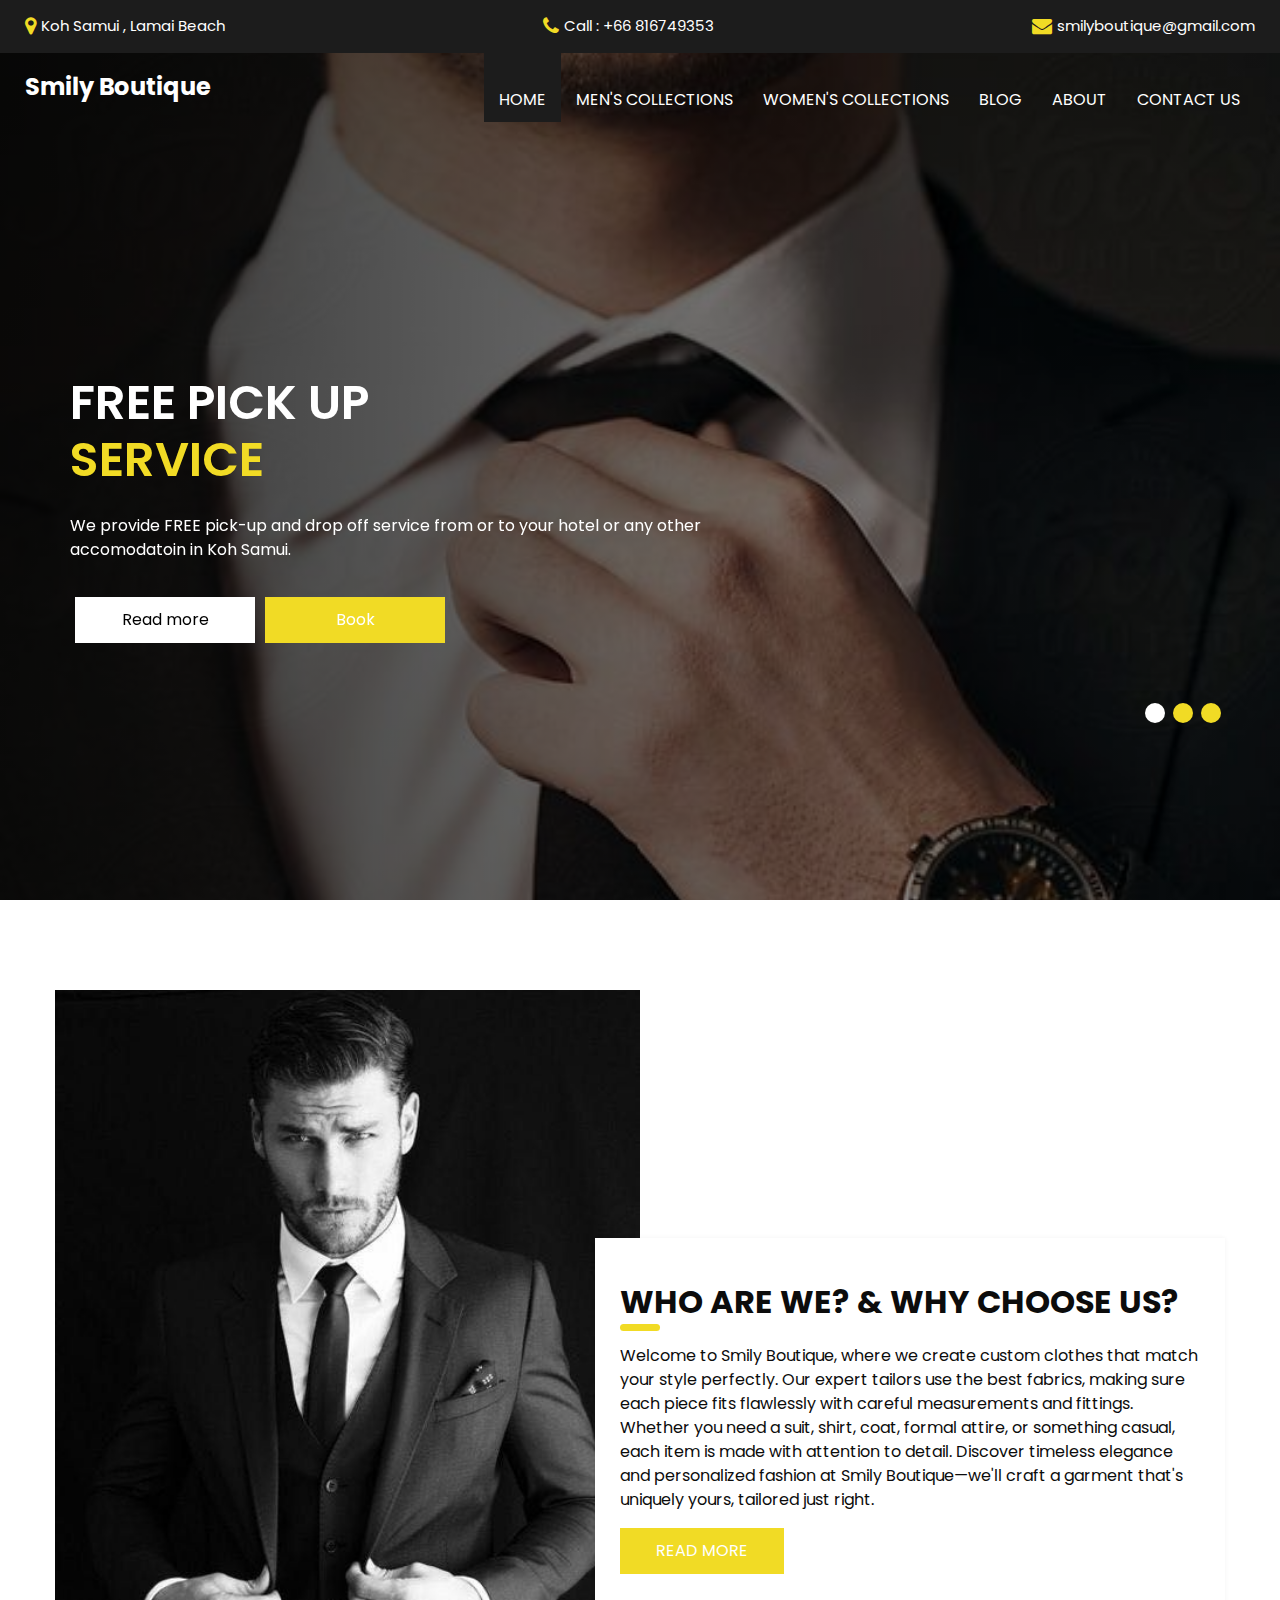
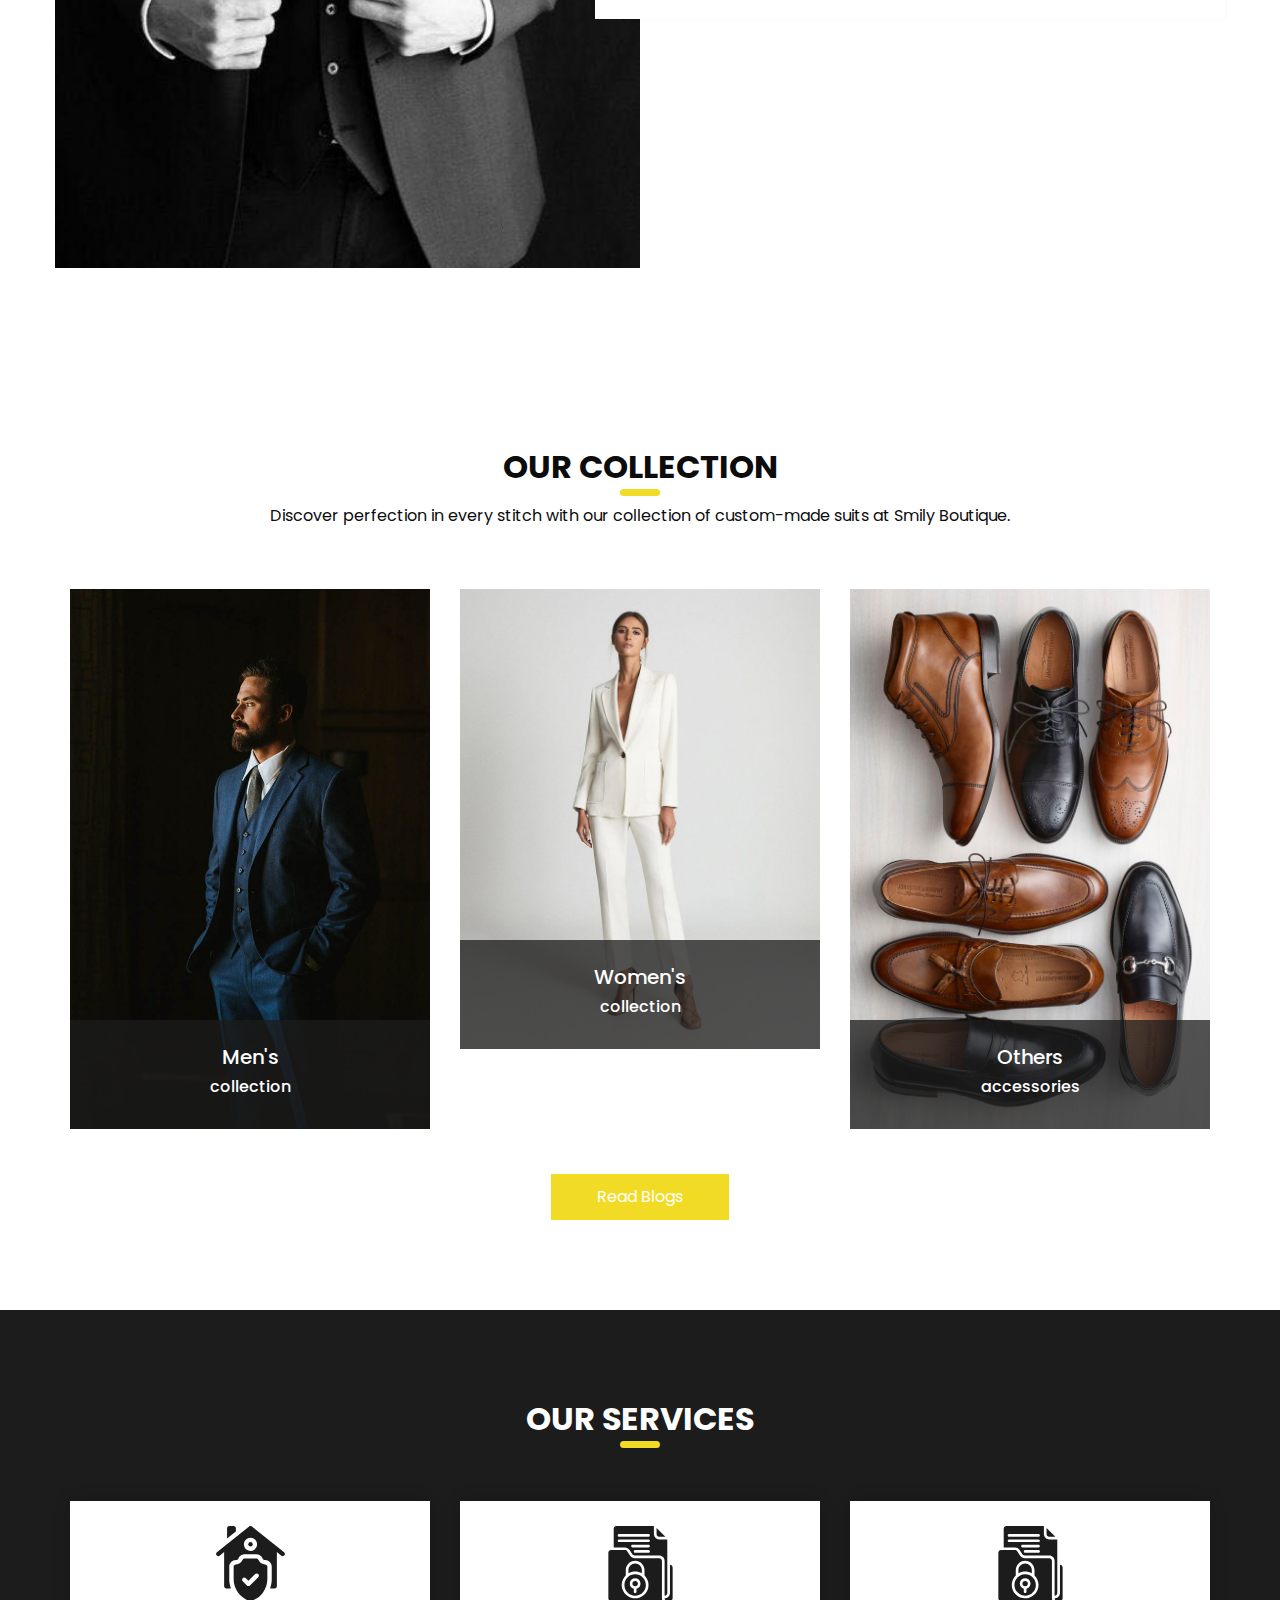
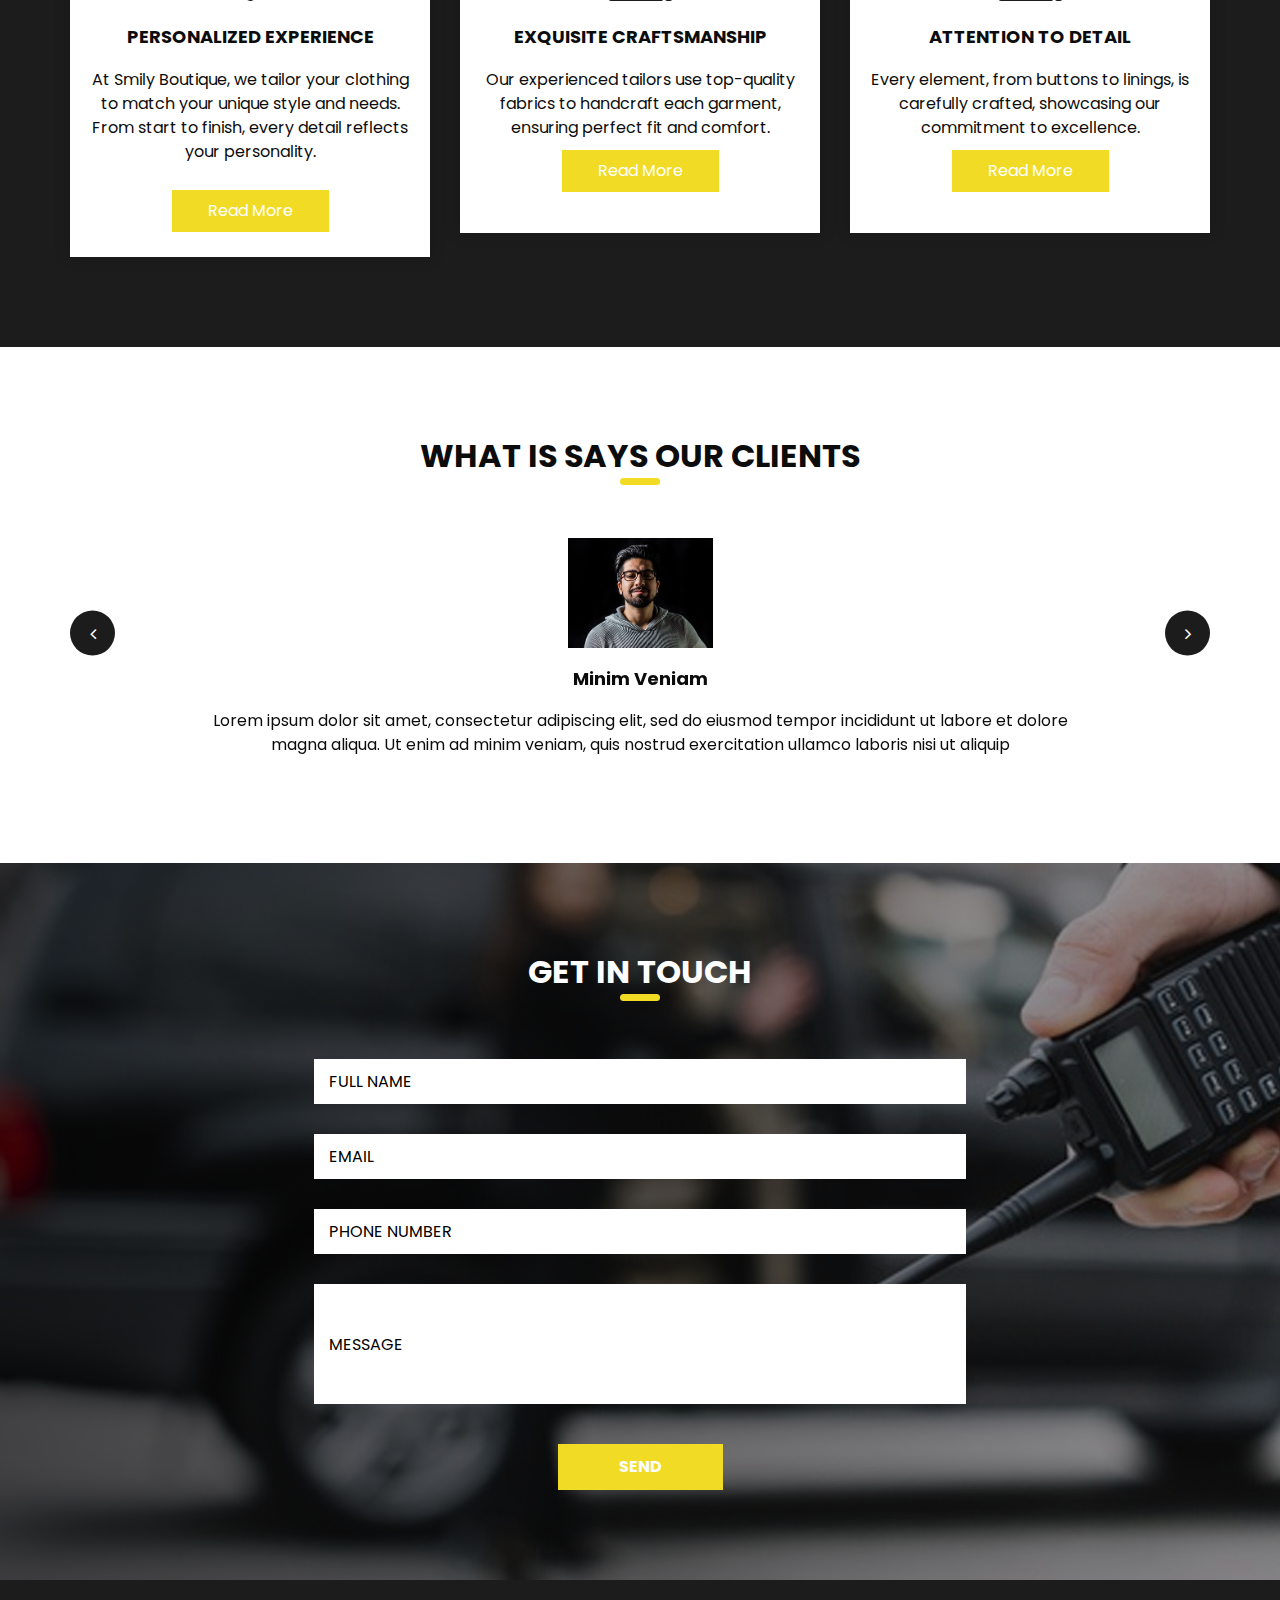
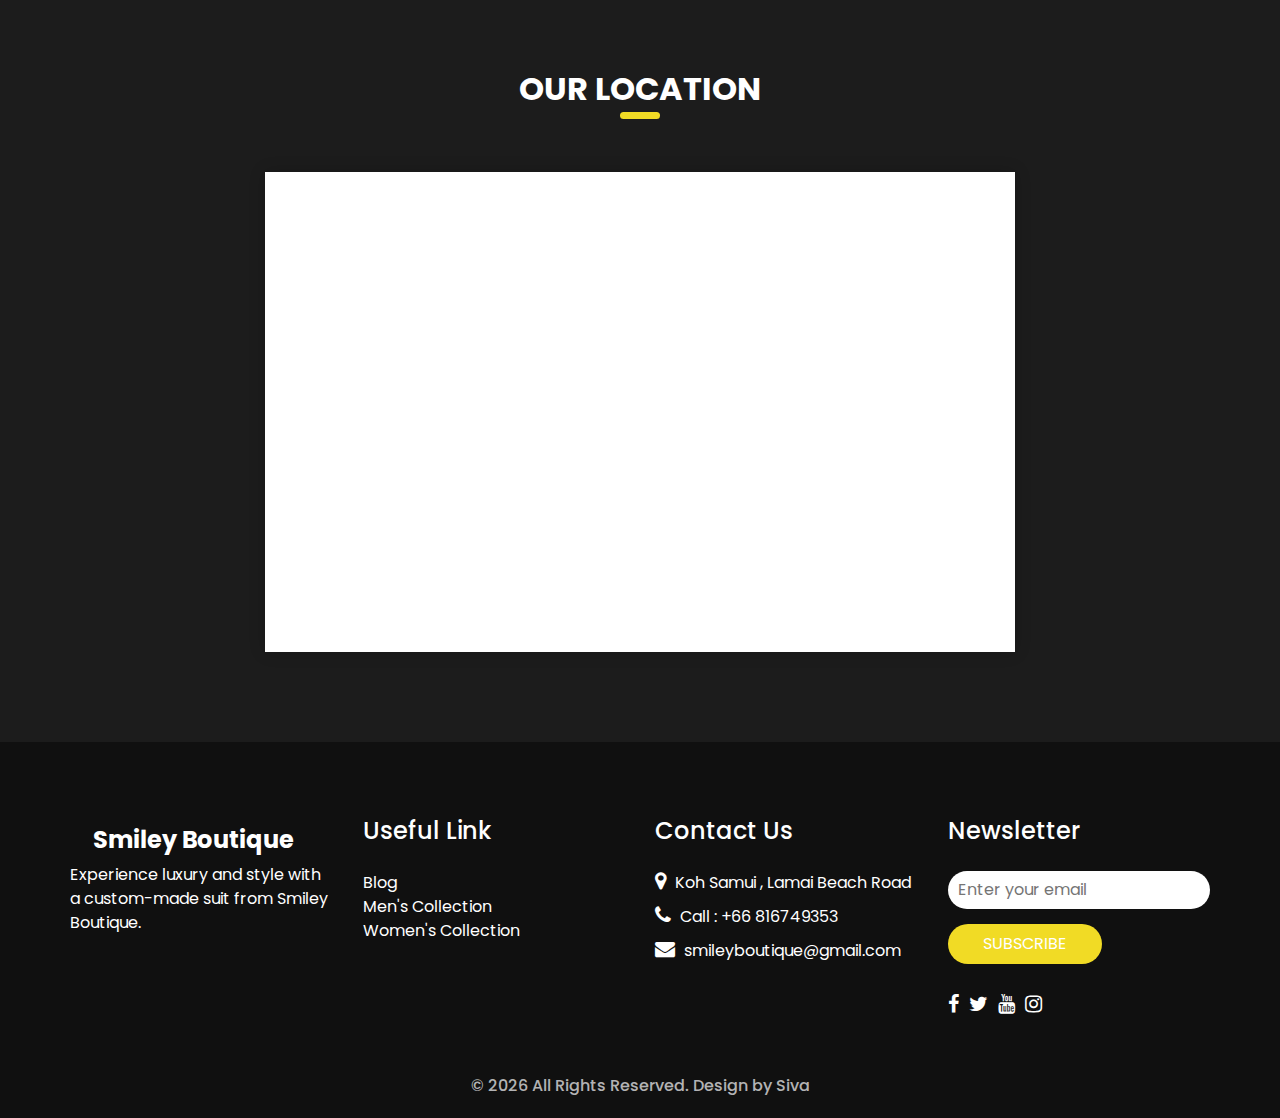
<file: index.html>
<!DOCTYPE html>
<html>

<head>
  <!-- Basic -->
  <meta charset="utf-8" />
  <meta http-equiv="X-UA-Compatible" content="IE=edge" />
  <!-- Mobile Metas -->
  <meta name="viewport" content="width=device-width, initial-scale=1, shrink-to-fit=no" />
  <!-- Site Metas -->
  <meta name="keywords" content="" />
  <meta name="description" content="" />
  <meta name="author" content="" />
  <link rel="shortcut icon" href="images/favicon.png" type="image/x-icon">

  <title>Smily Boutique</title>

  <!-- bootstrap core css -->
  <link rel="stylesheet" type="text/css" href="css/bootstrap.css" />

  <!-- fonts style -->
  <link href="https://fonts.googleapis.com/css?family=Open+Sans:400,700|Poppins:400,600,700&display=swap" rel="stylesheet" />

  <!-- Custom styles for this template -->
  <link href="css/style.css" rel="stylesheet" />
  <!-- responsive style -->
  <link href="css/responsive.css" rel="stylesheet" />
</head>

<body>
  <div class="hero_area">
    <!-- header section strats -->
    <div class="hero_bg_box">
      <div class="img-box">
        <img src="images/hero-bg1.jpg" alt="">
      </div>
    </div>

    <header class="header_section">
      <div class="header_top">
        <div class="container-fluid">
          <div class="contact_link-container">
            <a href="" class="contact_link1">
              <i class="fa fa-map-marker" aria-hidden="true"></i>
              <span>
                Koh Samui , Lamai Beach
              </span>
            </a>
            <a href="" class="contact_link2">
              <i class="fa fa-phone" aria-hidden="true"></i>
              <span>
                Call : +66 816749353
              </span>
            </a>
            <a href="" class="contact_link3">
              <i class="fa fa-envelope" aria-hidden="true"></i>
              <span>
                smilyboutique@gmail.com
              </span>
            </a>
          </div>
        </div>
      </div>
      <div class="header_bottom">
        <div class="container-fluid">
          <nav class="navbar navbar-expand-lg custom_nav-container">
            <a class="navbar-brand" href="index.html">
              <span>
                Smily Boutique
              </span>
            </a>
            <button class="navbar-toggler" type="button" data-toggle="collapse" data-target="#navbarSupportedContent" aria-controls="navbarSupportedContent" aria-expanded="false" aria-label="Toggle navigation">
              <span class=""></span>
            </button>

            <div class="collapse navbar-collapse ml-auto" id="navbarSupportedContent">
              <ul class="navbar-nav  ">
                <li class="nav-item active">
                  <a class="nav-link" href="index.html">Home <span class="sr-only">(current)</span></a>
                </li>
                
                
                <li class="nav-item">
                  <a class="nav-link" href="men-collection.html"> Men's Collections </a>
                </li>
                <li class="nav-item">
                  <a class="nav-link" href="women-collection.html"> Women's Collections </a>
                </li>
                <li class="nav-item ">
                  <a class="nav-link" href="blog.html"> Blog <span class="sr-only">(current)</span></a>
                </li>
                <li class="nav-item">
                  <a class="nav-link" href="about.html"> About</a>
                </li>
                <li class="nav-item">
                  <a class="nav-link" href="contact.html">Contact us</a>
                </li>
              </ul>
            </div>
          </nav>
        </div>
      </div>
    </header>
    <!-- end header section -->
    <!-- slider section -->
    <section class=" slider_section ">
      <div id="carouselExampleIndicators" class="carousel slide" data-ride="carousel">
        <div class="carousel-inner">
          <div class="carousel-item active">
            <div class="container">
              <div class="row">
                <div class="col-md-7">
                  <div class="detail-box">
                    <h1>
                      Free pick up <br>
                      <span>
                        Service
                      </span>
                    </h1>
                    <p>
                      We provide FREE pick-up and drop off service from  or to your hotel or any other accomodatoin in Koh Samui.
                    </p>
                    <div class="btn-box">
                      <a href="" class="btn-1"> Read more </a>
                      <a href="" class="btn-2">Book</a>
                    </div>
                  </div>
                </div>
              </div>
            </div>
          </div>
          <div class="carousel-item ">
            <div class="container">
              <div class="row">
                <div class="col-md-7">
                  <div class="detail-box">
                    <h1>
                      Home Fitting <br>
                      <span>
                        Service
                      </span>
                    </h1>
                    <p>
                      Complimentary Personal fitting at your Hotel or Villa
                    </p>
                    <div class="btn-box">
                      <a href="" class="btn-1"> Read more </a>
                      <a href="" class="btn-2">Book</a>
                    </div>
                  </div>
                </div>
              </div>
            </div>
          </div>
          <div class="carousel-item ">
            <div class="container">
              <div class="row">
                <div class="col-md-7">
                  <div class="detail-box">
                    <h1>
                      Express Tailoring <br>
                      <span>
                      Service                      
                      </span>
                    </h1>
                    <p>
                      Ready in 48 hours
                    </p>
                    <div class="btn-box">
                      <a href="" class="btn-1"> Read more </a>
                      <a href="" class="btn-2">Book</a>
                    </div>
                  </div>
                </div>
              </div>
            </div>
          </div>
        </div>
        <div class="container idicator_container">
          <ol class="carousel-indicators">
            <li data-target="#carouselExampleIndicators" data-slide-to="0" class="active"></li>
            <li data-target="#carouselExampleIndicators" data-slide-to="1"></li>
            <li data-target="#carouselExampleIndicators" data-slide-to="2"></li>
          </ol>
        </div>
      </div>
    </section>
    <!-- end slider section -->
  </div>

  <!-- about section -->

  <section class="about_section layout_padding">
    <div class="container">
      <div class="row">
        <div class="col-md-6 px-0">
          <div class="img_container">
            <div class="img-box">
              <img src="images/about-img1.jpeg" alt="" />
            </div>
          </div>
        </div>
        <div class="col-md-6 px-0">
          <div class="detail-box">
            <div class="heading_container ">
              <h2>
                Who Are We? & Why Choose Us?
              </h2>
            </div>
            <p>
              Welcome to Smily Boutique, where we create custom clothes that match your style perfectly. Our expert tailors use the best fabrics, making sure each piece fits flawlessly with careful measurements and fittings. Whether you need a suit, shirt, coat, formal attire, or something casual, each item is made with attention to detail. Discover timeless elegance and personalized fashion at Smily Boutique—we'll craft a garment that's uniquely yours, tailored just right.
            </p>
            <div class="btn-box">
              <a href="about.html">
                Read More
              </a>
            </div>
          </div>
        </div>
      </div>
    </div>
  </section>

  <!-- end about section -->

  <!-- suits section -->
 
 <section class="team_section layout_padding">
    <div class="container">
      <div class="heading_container heading_center">
        <h2>
          Our Collection
        </h2>
        <p>
          Discover perfection in every stitch with our collection of custom-made suits at Smily Boutique.

        </p>
      </div>
      <div class="row">
          <div class="col-md-4 col-sm-6 mx-auto ">
            <a href="men-collection.html">
                <div class="box">
                  <div class="img-box">
                    <img src="images/t7.jpeg" alt="">
                  </div>
                  <div class="detail-box">
                    <h5>
                      Men's 
                    </h5>
                    <h6 class="">
                      collection
                    </h6>
                  </div>
                </div>
            </a>
          </div>
        <div class="col-md-4 col-sm-6 mx-auto ">
          <a href="women-collection.html">
              <div class="box">
                <div class="img-box">
                  <img src="images/t5.jpeg" alt="">
                </div>
                <div class="detail-box">
                  <h5>
                    Women's
                  </h5>
                  <h6 class="">
                    collection
                  </h6>
                </div>
              </div>
          </a>
        </div>
        <div class="col-md-4 col-sm-6 mx-auto ">
            <a href="#">
              <div class="box">
                <div class="img-box">
                  <img src="images/t6.jpeg" alt="">
                </div>
                <div class="detail-box">
                  <h5>
                    Others
                  </h5>
                  <h6 class="">
                    accessories
                  </h6>
                </div>
              </div>
            </a>
        </div>
      </div>
      <div class="btn-box">
        <a href="">
          Read Blogs
        </a>
      </div>
    </div>
  </section>

  <!-- end suits section -->


  <!-- service section -->
  
  <section class="service_section layout_padding">
    <div class="container">
      <div class="heading_container heading_center">
        <h2>
          Our services
        </h2>
      </div>
      <div class="row">
        <div class="col-md-4">
          <div class="box ">
            <div class="img-box">
              <svg enable-background="new 0 0 512 512" height="512" viewBox="0 0 512 512" width="512" xmlns="http://www.w3.org/2000/svg">
                <g>
                  <g>
                    <circle cx="256" cy="125" r="15" />
                    <path d="m356 262c-18.955 0-35.996-10.532-44.472-27.484l-2.111-4.223c-2.541-5.083-7.735-8.293-13.417-8.293h-80c-5.682 0-10.876 3.21-13.417 8.292l-2.111 4.222c-8.476 16.954-25.517 27.486-44.472 27.486-8.284 0-15 6.716-15 15v85.597c0 33.654 10.619 65.715 30.708 92.716 20.089 27 47.747 46.384 79.982 56.054 1.406.422 2.858.633 4.31.633s2.904-.211 4.31-.633c32.235-9.67 59.893-29.054 79.982-56.054 20.089-27.001 30.708-59.062 30.708-92.716v-85.597c0-8.284-6.716-15-15-15zm-46.967 87.322-56.568 56.568c-2.929 2.929-6.768 4.394-10.606 4.394s-7.678-1.464-10.606-4.394l-28.284-28.284c-5.858-5.858-5.858-15.355 0-21.213 5.857-5.858 15.355-5.858 21.213 0l17.678 17.677 45.962-45.961c5.857-5.858 15.355-5.858 21.213 0 5.856 5.858 5.856 15.355-.002 21.213z" />
                    <g>
                      <path d="m485.371 179.287-220-176c-5.479-4.383-13.263-4.383-18.741 0l-220 176c-6.469 5.175-7.518 14.614-2.342 21.083 5.175 6.468 14.614 7.517 21.083 2.342l30.629-24.503v232.791c0 8.284 6.716 15 15 15h31.119c-7.333-20.12-11.119-41.476-11.119-63.403v-85.597c0-24.813 20.187-45 45-45 7.632 0 14.226-4.075 17.639-10.901l2.112-4.224c7.67-15.342 23.093-24.875 40.249-24.875h80c17.156 0 32.579 9.533 40.25 24.878l2.111 4.223c3.412 6.824 10.007 10.899 17.639 10.899 24.813 0 45 20.187 45 45v85.597c0 21.927-3.786 43.283-11.119 63.403h31.119c8.284 0 15-6.716 15-15v-232.791l30.629 24.503c2.766 2.213 6.075 3.288 9.361 3.288 4.4 0 8.76-1.927 11.722-5.63 5.176-6.469 4.127-15.908-2.341-21.083zm-229.371-9.287c-24.813 0-45-20.187-45-45s20.187-45 45-45 45 20.187 45 45-20.187 45-45 45z" />
                    </g>
                  </g>
                  <g>
                    <path d="m156 15c0-8.284-6.716-15-15-15h-30c-8.284 0-15 6.716-15 15v70.372l60-48z" />
                  </g>
                </g>
              </svg>
            </div>
            <div class="detail-box">
              <h6>
                Personalized Experience
              </h6>
              <p>
                At Smily Boutique, we tailor your clothing to match your unique style and needs. From start to finish, every detail reflects your personality.
              </p>
              <a href="">
                Read More
              </a>
            </div>
          </div>
        </div>
        <div class="col-md-4">
          <div class="box ">
            <div class="img-box">
              <svg version="1.1" xmlns="http://www.w3.org/2000/svg" xmlns:xlink="http://www.w3.org/1999/xlink" x="0px" y="0px" viewBox="0 0 512 512" style="enable-background:new 0 0 512 512;" xml:space="preserve">
                <g>
                  <g>
                    <g>
                      <circle cx="219.429" cy="393.143" r="18.286" />
                      <path d="M219.429,329.143c-40.396,0-73.143,32.747-73.143,73.143c0,40.396,32.747,73.143,73.143,73.143
          c40.396,0,73.143-32.747,73.143-73.143C292.525,361.909,259.805,329.189,219.429,329.143z M228.571,428.416V448
          c0,5.049-4.093,9.143-9.143,9.143c-5.049,0-9.143-4.093-9.143-9.143v-19.584c-17.831-4.604-29.458-21.749-27.137-40.018
          c2.32-18.269,17.864-31.963,36.28-31.963c18.416,0,33.959,13.694,36.28,31.963C258.029,406.667,246.403,423.812,228.571,428.416z
          " />
                      <path d="M402.286,274.286v-36.571c-0.01-10.095-8.191-18.276-18.286-18.286H215.772c-12.18-0.01-23.558-6.08-30.348-16.192
          l-20.321-30.487c-3.392-5.109-9.117-8.179-15.25-8.179H54.857c-10.095,0.01-18.276,8.191-18.286,18.286v310.857
          c0.01,10.095,8.191,18.276,18.286,18.286h352.516c-3.294-5.533-5.051-11.846-5.088-18.286V274.286z M304.069,436.92
          c-14.047,34.375-47.506,56.826-84.64,56.795c-37.135,0.031-70.593-22.419-84.64-56.795c-14.047-34.375-5.888-73.833,20.64-99.818
          v-35.388c0.04-35.33,28.67-63.96,64-64c35.33,0.039,63.961,28.67,64,64v35.388C309.957,363.087,318.116,402.545,304.069,436.92z" />
                      <path d="M384,73.143h41.929l-60.214-60.214v41.929C365.724,64.952,373.905,73.133,384,73.143z" />
                      <path d="M265.143,323.227v-21.513c-0.044-25.229-20.485-45.67-45.714-45.714c-25.235,0.03-45.685,20.479-45.714,45.714v21.513
          C201.959,306.734,236.898,306.734,265.143,323.227z" />
                      <path d="M420.571,256v219.429c10.095-0.01,18.276-8.191,18.286-18.286V91.429H384c-20.188-0.023-36.548-16.383-36.571-36.571V0
          h-256C81.334,0.01,73.153,8.191,73.143,18.286v128h76.71c12.247-0.005,23.684,6.122,30.464,16.321l20.295,30.446
          c3.395,5.048,9.077,8.08,15.161,8.089H384c20.188,0.023,36.548,16.383,36.571,36.571V256z M310.857,182.857h-91.429
          c-5.049,0-9.143-4.093-9.143-9.143s4.093-9.143,9.143-9.143h91.429c5.049,0,9.143,4.093,9.143,9.143
          S315.907,182.857,310.857,182.857z M310.857,146.286H201.143c-5.049,0-9.143-4.093-9.143-9.143c0-5.049,4.093-9.143,9.143-9.143
          h109.714c5.049,0,9.143,4.093,9.143,9.143C320,142.192,315.907,146.286,310.857,146.286z M310.857,109.714H109.714
          c-5.049,0-9.143-4.093-9.143-9.143c0-5.049,4.093-9.143,9.143-9.143h201.143c5.049,0,9.143,4.093,9.143,9.143
          C320,105.621,315.907,109.714,310.857,109.714z M310.857,73.143H109.714c-5.049,0-9.143-4.093-9.143-9.143
          s4.093-9.143,9.143-9.143h201.143c5.049,0,9.143,4.093,9.143,9.143S315.907,73.143,310.857,73.143z" />
                      <path d="M457.143,265.143v192c-0.023,20.188-16.383,36.548-36.571,36.571c0.01,10.095,8.191,18.276,18.286,18.286h18.286
          c10.095-0.01,18.276-8.191,18.286-18.286V283.429C475.419,273.334,467.238,265.153,457.143,265.143z" />
                    </g>
                  </g>
                </g>
                <g>
                </g>
                <g>
                </g>
                <g>
                </g>
                <g>
                </g>
                <g>
                </g>
                <g>
                </g>
                <g>
                </g>
                <g>
                </g>
                <g>
                </g>
                <g>
                </g>
                <g>
                </g>
                <g>
                </g>
                <g>
                </g>
                <g>
                </g>
                <g>
                </g>
              </svg>
            </div>
            <div class="detail-box">
              <h6>
                Exquisite Craftsmanship
              </h6>
              <p>
                Our experienced tailors use top-quality fabrics to handcraft each garment, ensuring perfect fit and comfort.
                <a href="">
                Read More
              </a>
            </div>
          </div>
        </div>
        <div class="col-md-4">
          <div class="box ">
            <div class="img-box">
              <svg version="1.1" xmlns="http://www.w3.org/2000/svg" xmlns:xlink="http://www.w3.org/1999/xlink" x="0px" y="0px" viewBox="0 0 512 512" style="enable-background:new 0 0 512 512;" xml:space="preserve">
                <g>
                  <g>
                    <g>
                      <circle cx="219.429" cy="393.143" r="18.286" />
                      <path d="M219.429,329.143c-40.396,0-73.143,32.747-73.143,73.143c0,40.396,32.747,73.143,73.143,73.143
          c40.396,0,73.143-32.747,73.143-73.143C292.525,361.909,259.805,329.189,219.429,329.143z M228.571,428.416V448
          c0,5.049-4.093,9.143-9.143,9.143c-5.049,0-9.143-4.093-9.143-9.143v-19.584c-17.831-4.604-29.458-21.749-27.137-40.018
          c2.32-18.269,17.864-31.963,36.28-31.963c18.416,0,33.959,13.694,36.28,31.963C258.029,406.667,246.403,423.812,228.571,428.416z
          " />
                      <path d="M402.286,274.286v-36.571c-0.01-10.095-8.191-18.276-18.286-18.286H215.772c-12.18-0.01-23.558-6.08-30.348-16.192
          l-20.321-30.487c-3.392-5.109-9.117-8.179-15.25-8.179H54.857c-10.095,0.01-18.276,8.191-18.286,18.286v310.857
          c0.01,10.095,8.191,18.276,18.286,18.286h352.516c-3.294-5.533-5.051-11.846-5.088-18.286V274.286z M304.069,436.92
          c-14.047,34.375-47.506,56.826-84.64,56.795c-37.135,0.031-70.593-22.419-84.64-56.795c-14.047-34.375-5.888-73.833,20.64-99.818
          v-35.388c0.04-35.33,28.67-63.96,64-64c35.33,0.039,63.961,28.67,64,64v35.388C309.957,363.087,318.116,402.545,304.069,436.92z" />
                      <path d="M384,73.143h41.929l-60.214-60.214v41.929C365.724,64.952,373.905,73.133,384,73.143z" />
                      <path d="M265.143,323.227v-21.513c-0.044-25.229-20.485-45.67-45.714-45.714c-25.235,0.03-45.685,20.479-45.714,45.714v21.513
          C201.959,306.734,236.898,306.734,265.143,323.227z" />
                      <path d="M420.571,256v219.429c10.095-0.01,18.276-8.191,18.286-18.286V91.429H384c-20.188-0.023-36.548-16.383-36.571-36.571V0
          h-256C81.334,0.01,73.153,8.191,73.143,18.286v128h76.71c12.247-0.005,23.684,6.122,30.464,16.321l20.295,30.446
          c3.395,5.048,9.077,8.08,15.161,8.089H384c20.188,0.023,36.548,16.383,36.571,36.571V256z M310.857,182.857h-91.429
          c-5.049,0-9.143-4.093-9.143-9.143s4.093-9.143,9.143-9.143h91.429c5.049,0,9.143,4.093,9.143,9.143
          S315.907,182.857,310.857,182.857z M310.857,146.286H201.143c-5.049,0-9.143-4.093-9.143-9.143c0-5.049,4.093-9.143,9.143-9.143
          h109.714c5.049,0,9.143,4.093,9.143,9.143C320,142.192,315.907,146.286,310.857,146.286z M310.857,109.714H109.714
          c-5.049,0-9.143-4.093-9.143-9.143c0-5.049,4.093-9.143,9.143-9.143h201.143c5.049,0,9.143,4.093,9.143,9.143
          C320,105.621,315.907,109.714,310.857,109.714z M310.857,73.143H109.714c-5.049,0-9.143-4.093-9.143-9.143
          s4.093-9.143,9.143-9.143h201.143c5.049,0,9.143,4.093,9.143,9.143S315.907,73.143,310.857,73.143z" />
                      <path d="M457.143,265.143v192c-0.023,20.188-16.383,36.548-36.571,36.571c0.01,10.095,8.191,18.276,18.286,18.286h18.286
          c10.095-0.01,18.276-8.191,18.286-18.286V283.429C475.419,273.334,467.238,265.153,457.143,265.143z" />
                    </g>
                  </g>
                </g>
                <g>
                </g>
                <g>
                </g>
                <g>
                </g>
                <g>
                </g>
                <g>
                </g>
                <g>
                </g>
                <g>
                </g>
                <g>
                </g>
                <g>
                </g>
                <g>
                </g>
                <g>
                </g>
                <g>
                </g>
                <g>
                </g>
                <g>
                </g>
                <g>
                </g>
              </svg>
            </div>
            <div class="detail-box">
              <h6>
                Attention to Detail
              </h6>
              <p>
                 Every element, from buttons to linings, is carefully crafted, showcasing our commitment to excellence.
                <a href="">
                Read More
              </a>
            </div>
          </div>
        </div>
      </div>
    </div>
  </section>
  
  <!-- end service section -->

  <!-- client section -->

  <section class="client_section layout_padding">
    <div class="container ">
      <div class="heading_container heading_center">
        <h2>
          What is says our clients
        </h2>
      </div>
      <div id="carouselExampleControls" class="carousel slide" data-ride="carousel">
        <div class="carousel-inner">
          <div class="carousel-item active">
            <div class="box">
              <div class="img-box">
                <img src="images/client.png" alt="">
              </div>
              <div class="detail-box">
                <h4>
                  Minim Veniam
                </h4>
                <p>
                  Lorem ipsum dolor sit amet, consectetur adipiscing elit, sed
                  do eiusmod tempor incididunt ut labore et dolore magna
                  aliqua. Ut enim ad minim veniam, quis nostrud exercitation
                  ullamco laboris nisi ut aliquip
                </p>
              </div>
            </div>
          </div>
          <div class="carousel-item ">
            <div class="box">
              <div class="img-box">
                <img src="images/client.png" alt="">
              </div>
              <div class="detail-box">
                <h4>
                  Minim Veniam
                </h4>
                <p>
                  Lorem ipsum dolor sit amet, consectetur adipiscing elit, sed
                  do eiusmod tempor incididunt ut labore et dolore magna
                  aliqua. Ut enim ad minim veniam, quis nostrud exercitation
                  ullamco laboris nisi ut aliquip
                </p>
              </div>
            </div>
          </div>
          <div class="carousel-item ">
            <div class="box">
              <div class="img-box">
                <img src="images/client.png" alt="">
              </div>
              <div class="detail-box">
                <h4>
                  Minim Veniam
                </h4>
                <p>
                  Lorem ipsum dolor sit amet, consectetur adipiscing elit, sed
                  do eiusmod tempor incididunt ut labore et dolore magna
                  aliqua. Ut enim ad minim veniam, quis nostrud exercitation
                  ullamco laboris nisi ut aliquip
                </p>
              </div>
            </div>
          </div>
        </div>
        <div class="carousel_btn-box">
          <a class="carousel-control-prev" href="#carouselExampleControls" role="button" data-slide="prev">
            <i class="fa fa-angle-left" aria-hidden="true"></i>
            <span class="sr-only">Previous</span>
          </a>
          <a class="carousel-control-next" href="#carouselExampleControls" role="button" data-slide="next">
            <i class="fa fa-angle-right" aria-hidden="true"></i>
            <span class="sr-only">Next</span>
          </a>
        </div>
      </div>
    </div>
  </section>

  <!-- end client section -->

  <!-- contact section -->

  <section class="contact_section layout_padding">
    <div class="contact_bg_box">
      <div class="img-box">
        <img src="images/contact-bg.jpg" alt="">
      </div>
    </div>
    <div class="container">
      <div class="heading_container heading_center">
        <h2>
          Get In touch
        </h2>
      </div>
      <div class="">
        <div class="row">
          <div class="col-md-7 mx-auto">
            <form action="#">
              <div class="contact_form-container">
                <div>
                  <div>
                    <input type="text" placeholder="Full Name" />
                  </div>
                  <div>
                    <input type="email" placeholder="Email " />
                  </div>
                  <div>
                    <input type="text" placeholder="Phone Number" />
                  </div>
                  <div class="">
                    <input type="text" placeholder="Message" class="message_input" />
                  </div>
                  <div class="btn-box ">
                    <button type="submit">
                      Send
                    </button>
                  </div>
                </div>
              </div>
            </form>
          </div>
        </div>
      </div>
    </div>
  </section>

  <!-- end contact section -->


 <!-- map section -->
  
 <section class="service_section layout_padding">
  <div class="container">
    <div class="heading_container heading_center">
      <h2>
        Our Location
      </h2>
    </div>
    <div class="row">
      <div class="col-md-8 col-sm-6 mx-auto">
        <div class="box ">
          
          <div class="detail-box map-container">
            
            <iframe src="https://www.google.com/maps/embed?pb=!1m18!1m12!1m3!1d394.3450497681752!2d100.04555830862093!3d9.46660973747866!2m3!1f0!2f0!3f0!3m2!1i1024!2i768!4f13.1!3m3!1m2!1s0x3054f2490f5473ef%3A0x9eea2ceeaa721f6f!2ssmiley%20Boutique!5e0!3m2!1sth!2sth!4v1721974825495!5m2!1sth!2sth" width="600" height="450" style="border:0;" allowfullscreen="" loading="lazy" referrerpolicy="no-referrer-when-downgrade"></iframe>
           
          </div>
        </div>
      </div>
      
    </div>
  </div>
</section>

<!-- end map section -->


 <!-- info section -->
 <section class="info_section ">
  <div class="container">
    <div class="row">
      <div class="col-md-3">
        <div class="">
          <a class="navbar-brand" href="index.html">
            <span>
              Smiley Boutique
            </span>
          </a>
          <p>
            Experience luxury and style with a custom-made suit from Smiley Boutique.            </p>
        </div>
      </div>
      <div class="col-md-3">
        <div class="info_links">
          <h5>
            Useful Link
          </h5>
          <ul>
            <li>
              <a href="">
                
              </a>
            </li>
            <li>
              <a href="">
                Blog
              </a>
            </li>
            <li>
              <a href="">
                Men's Collection
              </a>
            </li>
            <li>
              <a href="">
                Women's Collection
              </a>
            </li>
          </ul>
        </div>
      </div>
      <div class="col-md-3">
        <div class="info_info">
          <h5>
            Contact Us
          </h5>
        </div>
        <div class="info_contact">
          <a href="" class="">
            <i class="fa fa-map-marker" aria-hidden="true"></i>
            <span>
              Koh Samui , Lamai Beach Road
            </span>
          </a>
          <a href="" class="">
            <i class="fa fa-phone" aria-hidden="true"></i>
            <span>
              Call : +66 816749353
            </span>
          </a>
          <a href="" class="">
            <i class="fa fa-envelope" aria-hidden="true"></i>
            <span>
              smileyboutique@gmail.com
            </span>
          </a>
        </div>
      </div>
      <div class="col-md-3">
        <div class="info_form ">
          <h5>
            Newsletter
          </h5>
          <form action="#">
            <input type="email" placeholder="Enter your email">
            <button>
              Subscribe
            </button>
          </form>
          <div class="social_box">
            <a href="">
              <i class="fa fa-facebook" aria-hidden="true"></i>
            </a>
            <a href="">
              <i class="fa fa-twitter" aria-hidden="true"></i>
            </a>
            <a href="">
              <i class="fa fa-youtube" aria-hidden="true"></i>
            </a>
            <a href="">
              <i class="fa fa-instagram" aria-hidden="true"></i>
            </a>
          </div>
        </div>
      </div>
    </div>
  </div>
</section>

<!-- end info_section -->




<!-- footer section -->
<footer class="container-fluid footer_section">
  <p>
    &copy; <span id="currentYear"></span> All Rights Reserved. Design by
    <a href="https://html.design/">Siva</a>
  </p>
</footer>
<!-- footer section -->

<script src="js/jquery-3.4.1.min.js"></script>
<script src="js/bootstrap.js"></script>
<script src="js/custom.js"></script>
</body>

</html>
</file>
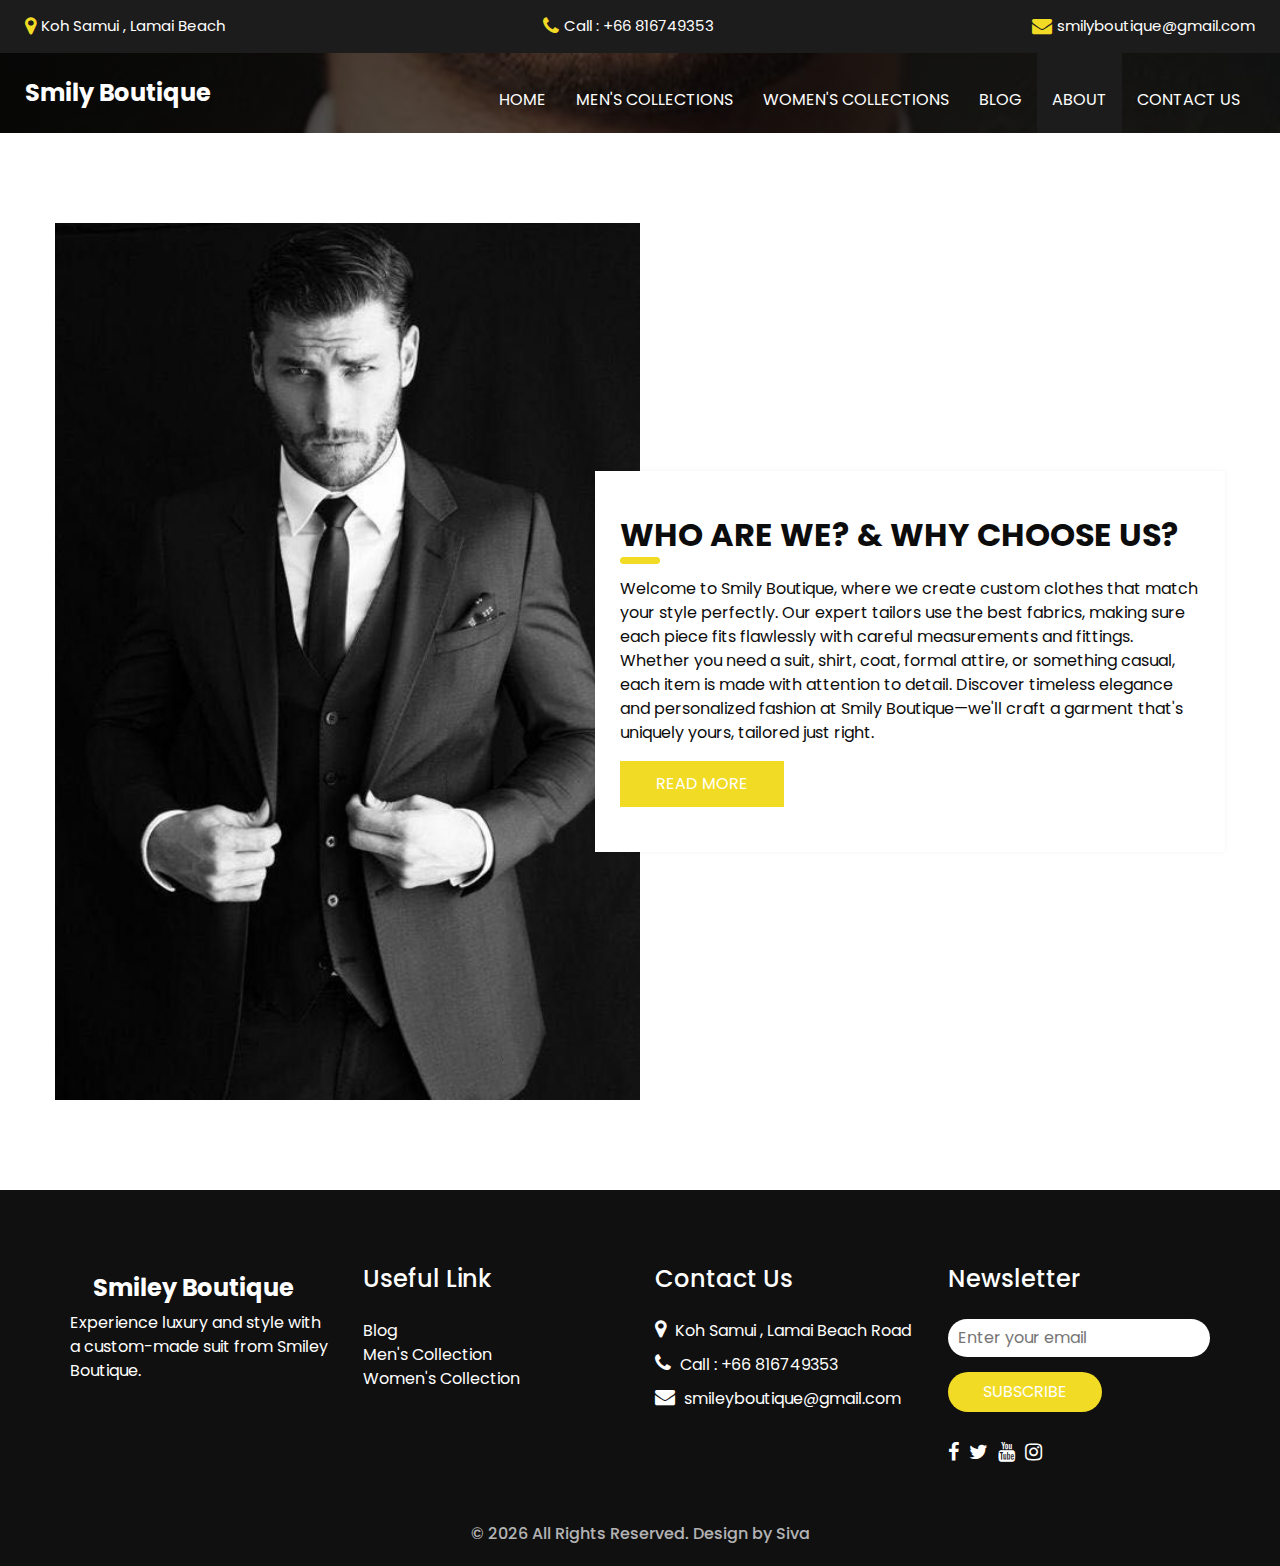
<file: about.html>
<!DOCTYPE html>
<html>

<head>
  <!-- Basic -->
  <meta charset="utf-8" />
  <meta http-equiv="X-UA-Compatible" content="IE=edge" />
  <!-- Mobile Metas -->
  <meta name="viewport" content="width=device-width, initial-scale=1, shrink-to-fit=no" />
  <!-- Site Metas -->
  <meta name="keywords" content="" />
  <meta name="description" content="" />
  <meta name="author" content="" />
  <link rel="shortcut icon" href="images/favicon.svg" type="image/x-icon">

  <title>Smily Boutique</title>

  <!-- bootstrap core css -->
  <link rel="stylesheet" type="text/css" href="css/bootstrap.css" />

  <!-- fonts style -->
  <link href="https://fonts.googleapis.com/css?family=Open+Sans:400,700|Poppins:400,600,700&display=swap" rel="stylesheet" />

  <!-- Custom styles for this template -->
  <link href="css/style.css" rel="stylesheet" />
  <!-- responsive style -->
  <link href="css/responsive.css" rel="stylesheet" />
</head>

<body class="sub_page">
  <div class="hero_area">
    <!-- header section strats -->
    <div class="hero_bg_box">
      <div class="img-box">
        <img src="images/hero-bg1.jpg" alt="">
      </div>
    </div>

    <header class="header_section">
      <div class="header_top">
        <div class="container-fluid">
          <div class="contact_link-container">
            <a href="" class="contact_link1">
              <i class="fa fa-map-marker" aria-hidden="true"></i>
              <span>
                Koh Samui , Lamai Beach
              </span>
            </a>
            <a href="" class="contact_link2">
              <i class="fa fa-phone" aria-hidden="true"></i>
              <span>
                Call : +66 816749353

              </span>
            </a>
            <a href="" class="contact_link3">
              <i class="fa fa-envelope" aria-hidden="true"></i>
              <span>
                smilyboutique@gmail.com
              </span>
            </a>
          </div>
        </div>
      </div>
      <div class="header_bottom">
        <div class="container-fluid">
          <nav class="navbar navbar-expand-lg custom_nav-container">
            <a class="navbar-brand" href="index.html">
              <span>
                Smily Boutique
              </span>
            </a>
            <button class="navbar-toggler" type="button" data-toggle="collapse" data-target="#navbarSupportedContent" aria-controls="navbarSupportedContent" aria-expanded="false" aria-label="Toggle navigation">
              <span class=""></span>
            </button>

            <div class="collapse navbar-collapse ml-auto" id="navbarSupportedContent">
              <ul class="navbar-nav  ">
                <li class="nav-item">
                  <a class="nav-link" href="index.html">Home <span class="sr-only">(current)</span></a>
                </li>
                
    
                <li class="nav-item">
                  <a class="nav-link" href="men-collection.html"> Men's Collections </a>
                </li>
                <li class="nav-item">
                  <a class="nav-link" href="women-collection.html"> Women's Collections </a>
                </li>
                <li class="nav-item ">
                  <a class="nav-link" href="blog.html"> Blog <span class="sr-only">(current)</span></a>
                </li>
                <li class="nav-item active">
                  <a class="nav-link" href="about.html"> About</a>
                </li>
                <li class="nav-item">
                  <a class="nav-link" href="contact.html">Contact us</a>
                </li>
              </ul>
            </div>
          </nav>
        </div>
      </div>
    </header>
    <!-- end header section -->
  </div>

  <!-- about section -->

  <section class="about_section layout_padding">
    <div class="container">
      <div class="row">
        <div class="col-md-6 px-0">
          <div class="img_container">
            <div class="img-box">
              <img src="images/about-img1.jpeg" alt="" />
            </div>
          </div>
        </div>
        <div class="col-md-6 px-0">
          <div class="detail-box">
            <div class="heading_container ">
              <h2>
                Who Are We? & Why Choose Us?
              </h2>
            </div>
            <p>
              Welcome to Smily Boutique, where we create custom clothes that match your style perfectly. Our expert tailors use the best fabrics, making sure each piece fits flawlessly with careful measurements and fittings. Whether you need a suit, shirt, coat, formal attire, or something casual, each item is made with attention to detail. Discover timeless elegance and personalized fashion at Smily Boutique—we'll craft a garment that's uniquely yours, tailored just right.
            </p>
            <div class="btn-box">
              <a href="">
                Read More
              </a>
            </div>
          </div>
        </div>
      </div>
    </div>
  </section>

  <!-- end about section -->

  <!-- info section -->
  <section class="info_section ">
    <div class="container">
      <div class="row">
        <div class="col-md-3">
          <div class="">
            <a class="navbar-brand" href="index.html">
              <span>
                Smiley Boutique
              </span>
            </a>
            <p>
              Experience luxury and style with a custom-made suit from Smiley Boutique.            </p>
          </div>
        </div>
        <div class="col-md-3">
          <div class="info_links">
            <h5>
              Useful Link
            </h5>
            <ul>
              <li>
                <a href="">
                  
                </a>
              </li>
              <li>
                <a href="">
                  Blog
                </a>
              </li>
              <li>
                <a href="">
                  Men's Collection
                </a>
              </li>
              <li>
                <a href="">
                  Women's Collection
                </a>
              </li>
            </ul>
          </div>
        </div>
        <div class="col-md-3">
          <div class="info_info">
            <h5>
              Contact Us
            </h5>
          </div>
          <div class="info_contact">
            <a href="" class="">
              <i class="fa fa-map-marker" aria-hidden="true"></i>
              <span>
                Koh Samui , Lamai Beach Road
              </span>
            </a>
            <a href="" class="">
              <i class="fa fa-phone" aria-hidden="true"></i>
              <span>
                Call : +66 816749353
              </span>
            </a>
            <a href="" class="">
              <i class="fa fa-envelope" aria-hidden="true"></i>
              <span>
                smileyboutique@gmail.com
              </span>
            </a>
          </div>
        </div>
        <div class="col-md-3">
          <div class="info_form ">
            <h5>
              Newsletter
            </h5>
            <form action="#">
              <input type="email" placeholder="Enter your email">
              <button>
                Subscribe
              </button>
            </form>
            <div class="social_box">
              <a href="">
                <i class="fa fa-facebook" aria-hidden="true"></i>
              </a>
              <a href="">
                <i class="fa fa-twitter" aria-hidden="true"></i>
              </a>
              <a href="">
                <i class="fa fa-youtube" aria-hidden="true"></i>
              </a>
              <a href="">
                <i class="fa fa-instagram" aria-hidden="true"></i>
              </a>
            </div>
          </div>
        </div>
      </div>
    </div>
  </section>

  <!-- end info_section -->




  <!-- footer section -->
  <footer class="container-fluid footer_section">
    <p>
      &copy; <span id="currentYear"></span> All Rights Reserved. Design by
      <a href="https://html.design/">Siva</a>
    </p>
  </footer>
  <!-- footer section -->

  <script src="js/jquery-3.4.1.min.js"></script>
  <script src="js/bootstrap.js"></script>
  <script src="js/custom.js"></script>
</body>

</html>
</file>
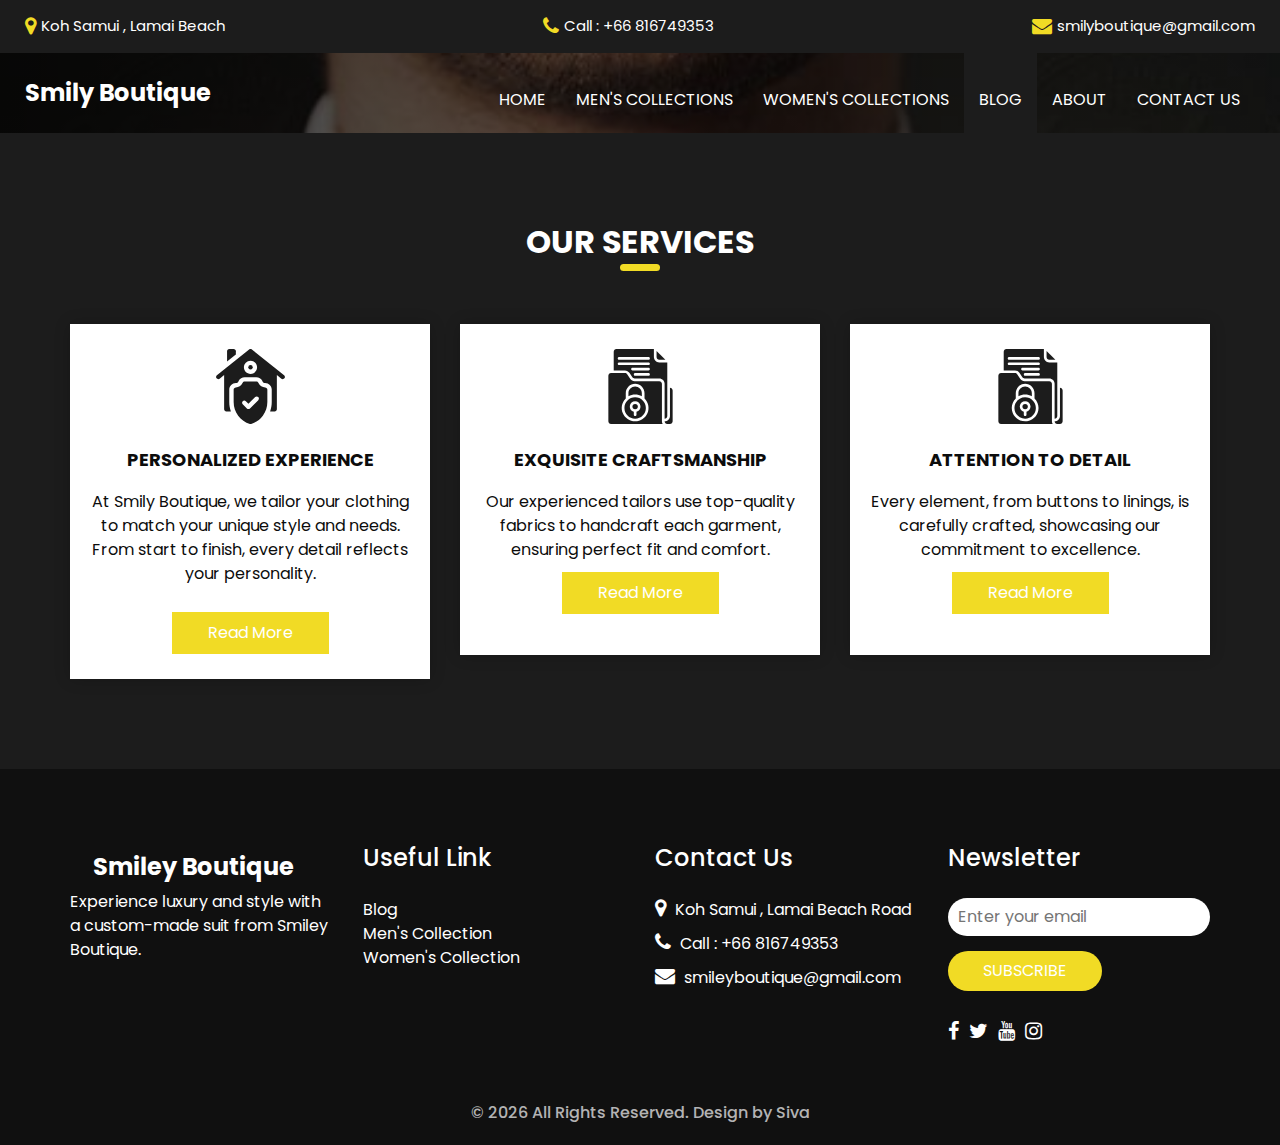
<file: blog.html>
<!DOCTYPE html>
<html>

<head>
  <!-- Basic -->
  <meta charset="utf-8" />
  <meta http-equiv="X-UA-Compatible" content="IE=edge" />
  <!-- Mobile Metas -->
  <meta name="viewport" content="width=device-width, initial-scale=1, shrink-to-fit=no" />
  <!-- Site Metas -->
  <meta name="keywords" content="" />
  <meta name="description" content="" />
  <meta name="author" content="" />
  <link rel="shortcut icon" href="images/favicon.png" type="image/x-icon">

  <title>Smily Boutique</title>

  <!-- bootstrap core css -->
  <link rel="stylesheet" type="text/css" href="css/bootstrap.css" />

  <!-- fonts style -->
  <link href="https://fonts.googleapis.com/css?family=Open+Sans:400,700|Poppins:400,600,700&display=swap" rel="stylesheet" />

  <!-- Custom styles for this template -->
  <link href="css/style.css" rel="stylesheet" />
  <!-- responsive style -->
  <link href="css/responsive.css" rel="stylesheet" />
</head>

<body class="sub_page">
  <div class="hero_area">
    <!-- header section strats -->
    <div class="hero_bg_box">
      <div class="img-box">
        <img src="images/hero-bg1.jpg" alt="">
      </div>
    </div>

    <header class="header_section">
      <div class="header_top">
        <div class="container-fluid">
          <div class="contact_link-container">
            <a href="" class="contact_link1">
              <i class="fa fa-map-marker" aria-hidden="true"></i>
              <span>
                Koh Samui , Lamai Beach
              </span>
            </a>
            <a href="" class="contact_link2">
              <i class="fa fa-phone" aria-hidden="true"></i>
              <span>
                Call : +66 816749353
              </span>
            </a>
            <a href="" class="contact_link3">
              <i class="fa fa-envelope" aria-hidden="true"></i>
              <span>
                smilyboutique@gmail.com
              </span>
            </a>
          </div>
        </div>
      </div>
      <div class="header_bottom">
        <div class="container-fluid">
          <nav class="navbar navbar-expand-lg custom_nav-container">
            <a class="navbar-brand" href="index.html">
              <span>
                Smily Boutique
              </span>
            </a>
            <button class="navbar-toggler" type="button" data-toggle="collapse" data-target="#navbarSupportedContent" aria-controls="navbarSupportedContent" aria-expanded="false" aria-label="Toggle navigation">
              <span class=""></span>
            </button>

            <div class="collapse navbar-collapse ml-auto" id="navbarSupportedContent">
              <ul class="navbar-nav  ">
                <li class="nav-item ">
                  <a class="nav-link" href="index.html">Home</a>
                </li>
          
                <li class="nav-item">
                  <a class="nav-link" href="men-collection.html"> Men's Collections </a>
                </li>
                <li class="nav-item">
                  <a class="nav-link" href="women-collection.html"> Women's Collections </a>
                </li>
                <li class="nav-item active">
                  <a class="nav-link" href="blog.html"> Blog <span class="sr-only">(current)</span></a>
                </li>
                <li class="nav-item">
                  <a class="nav-link" href="about.html"> About</a>
                </li>
                <li class="nav-item">
                  <a class="nav-link" href="contact.html">Contact us</a>
                </li>
              </ul>
            </div>
          </nav>
        </div>
      </div>
    </header>
    <!-- end header section -->
  </div>

  <!-- service section -->

  <section class="service_section layout_padding">
    <div class="container">
      <div class="heading_container heading_center">
        <h2>
          Our services
        </h2>
      </div>
      <div class="row">
        <div class="col-md-4">
          <div class="box ">
            <div class="img-box">
              <svg enable-background="new 0 0 512 512" height="512" viewBox="0 0 512 512" width="512" xmlns="http://www.w3.org/2000/svg">
                <g>
                  <g>
                    <circle cx="256" cy="125" r="15" />
                    <path d="m356 262c-18.955 0-35.996-10.532-44.472-27.484l-2.111-4.223c-2.541-5.083-7.735-8.293-13.417-8.293h-80c-5.682 0-10.876 3.21-13.417 8.292l-2.111 4.222c-8.476 16.954-25.517 27.486-44.472 27.486-8.284 0-15 6.716-15 15v85.597c0 33.654 10.619 65.715 30.708 92.716 20.089 27 47.747 46.384 79.982 56.054 1.406.422 2.858.633 4.31.633s2.904-.211 4.31-.633c32.235-9.67 59.893-29.054 79.982-56.054 20.089-27.001 30.708-59.062 30.708-92.716v-85.597c0-8.284-6.716-15-15-15zm-46.967 87.322-56.568 56.568c-2.929 2.929-6.768 4.394-10.606 4.394s-7.678-1.464-10.606-4.394l-28.284-28.284c-5.858-5.858-5.858-15.355 0-21.213 5.857-5.858 15.355-5.858 21.213 0l17.678 17.677 45.962-45.961c5.857-5.858 15.355-5.858 21.213 0 5.856 5.858 5.856 15.355-.002 21.213z" />
                    <g>
                      <path d="m485.371 179.287-220-176c-5.479-4.383-13.263-4.383-18.741 0l-220 176c-6.469 5.175-7.518 14.614-2.342 21.083 5.175 6.468 14.614 7.517 21.083 2.342l30.629-24.503v232.791c0 8.284 6.716 15 15 15h31.119c-7.333-20.12-11.119-41.476-11.119-63.403v-85.597c0-24.813 20.187-45 45-45 7.632 0 14.226-4.075 17.639-10.901l2.112-4.224c7.67-15.342 23.093-24.875 40.249-24.875h80c17.156 0 32.579 9.533 40.25 24.878l2.111 4.223c3.412 6.824 10.007 10.899 17.639 10.899 24.813 0 45 20.187 45 45v85.597c0 21.927-3.786 43.283-11.119 63.403h31.119c8.284 0 15-6.716 15-15v-232.791l30.629 24.503c2.766 2.213 6.075 3.288 9.361 3.288 4.4 0 8.76-1.927 11.722-5.63 5.176-6.469 4.127-15.908-2.341-21.083zm-229.371-9.287c-24.813 0-45-20.187-45-45s20.187-45 45-45 45 20.187 45 45-20.187 45-45 45z" />
                    </g>
                  </g>
                  <g>
                    <path d="m156 15c0-8.284-6.716-15-15-15h-30c-8.284 0-15 6.716-15 15v70.372l60-48z" />
                  </g>
                </g>
              </svg>
            </div>
            <div class="detail-box">
              <h6>
                Personalized Experience
              </h6>
              <p>
                At Smily Boutique, we tailor your clothing to match your unique style and needs. From start to finish, every detail reflects your personality.
              </p>
              <a href="">
                Read More
              </a>
            </div>
          </div>
        </div>
        <div class="col-md-4">
          <div class="box ">
            <div class="img-box">
              <svg version="1.1" xmlns="http://www.w3.org/2000/svg" xmlns:xlink="http://www.w3.org/1999/xlink" x="0px" y="0px" viewBox="0 0 512 512" style="enable-background:new 0 0 512 512;" xml:space="preserve">
                <g>
                  <g>
                    <g>
                      <circle cx="219.429" cy="393.143" r="18.286" />
                      <path d="M219.429,329.143c-40.396,0-73.143,32.747-73.143,73.143c0,40.396,32.747,73.143,73.143,73.143
          c40.396,0,73.143-32.747,73.143-73.143C292.525,361.909,259.805,329.189,219.429,329.143z M228.571,428.416V448
          c0,5.049-4.093,9.143-9.143,9.143c-5.049,0-9.143-4.093-9.143-9.143v-19.584c-17.831-4.604-29.458-21.749-27.137-40.018
          c2.32-18.269,17.864-31.963,36.28-31.963c18.416,0,33.959,13.694,36.28,31.963C258.029,406.667,246.403,423.812,228.571,428.416z
          " />
                      <path d="M402.286,274.286v-36.571c-0.01-10.095-8.191-18.276-18.286-18.286H215.772c-12.18-0.01-23.558-6.08-30.348-16.192
          l-20.321-30.487c-3.392-5.109-9.117-8.179-15.25-8.179H54.857c-10.095,0.01-18.276,8.191-18.286,18.286v310.857
          c0.01,10.095,8.191,18.276,18.286,18.286h352.516c-3.294-5.533-5.051-11.846-5.088-18.286V274.286z M304.069,436.92
          c-14.047,34.375-47.506,56.826-84.64,56.795c-37.135,0.031-70.593-22.419-84.64-56.795c-14.047-34.375-5.888-73.833,20.64-99.818
          v-35.388c0.04-35.33,28.67-63.96,64-64c35.33,0.039,63.961,28.67,64,64v35.388C309.957,363.087,318.116,402.545,304.069,436.92z" />
                      <path d="M384,73.143h41.929l-60.214-60.214v41.929C365.724,64.952,373.905,73.133,384,73.143z" />
                      <path d="M265.143,323.227v-21.513c-0.044-25.229-20.485-45.67-45.714-45.714c-25.235,0.03-45.685,20.479-45.714,45.714v21.513
          C201.959,306.734,236.898,306.734,265.143,323.227z" />
                      <path d="M420.571,256v219.429c10.095-0.01,18.276-8.191,18.286-18.286V91.429H384c-20.188-0.023-36.548-16.383-36.571-36.571V0
          h-256C81.334,0.01,73.153,8.191,73.143,18.286v128h76.71c12.247-0.005,23.684,6.122,30.464,16.321l20.295,30.446
          c3.395,5.048,9.077,8.08,15.161,8.089H384c20.188,0.023,36.548,16.383,36.571,36.571V256z M310.857,182.857h-91.429
          c-5.049,0-9.143-4.093-9.143-9.143s4.093-9.143,9.143-9.143h91.429c5.049,0,9.143,4.093,9.143,9.143
          S315.907,182.857,310.857,182.857z M310.857,146.286H201.143c-5.049,0-9.143-4.093-9.143-9.143c0-5.049,4.093-9.143,9.143-9.143
          h109.714c5.049,0,9.143,4.093,9.143,9.143C320,142.192,315.907,146.286,310.857,146.286z M310.857,109.714H109.714
          c-5.049,0-9.143-4.093-9.143-9.143c0-5.049,4.093-9.143,9.143-9.143h201.143c5.049,0,9.143,4.093,9.143,9.143
          C320,105.621,315.907,109.714,310.857,109.714z M310.857,73.143H109.714c-5.049,0-9.143-4.093-9.143-9.143
          s4.093-9.143,9.143-9.143h201.143c5.049,0,9.143,4.093,9.143,9.143S315.907,73.143,310.857,73.143z" />
                      <path d="M457.143,265.143v192c-0.023,20.188-16.383,36.548-36.571,36.571c0.01,10.095,8.191,18.276,18.286,18.286h18.286
          c10.095-0.01,18.276-8.191,18.286-18.286V283.429C475.419,273.334,467.238,265.153,457.143,265.143z" />
                    </g>
                  </g>
                </g>
                <g>
                </g>
                <g>
                </g>
                <g>
                </g>
                <g>
                </g>
                <g>
                </g>
                <g>
                </g>
                <g>
                </g>
                <g>
                </g>
                <g>
                </g>
                <g>
                </g>
                <g>
                </g>
                <g>
                </g>
                <g>
                </g>
                <g>
                </g>
                <g>
                </g>
              </svg>
            </div>
            <div class="detail-box">
              <h6>
                Exquisite Craftsmanship
              </h6>
              <p>
                Our experienced tailors use top-quality fabrics to handcraft each garment, ensuring perfect fit and comfort.
                <a href="">
                Read More
              </a>
            </div>
          </div>
        </div>
        <div class="col-md-4">
          <div class="box ">
            <div class="img-box">
              <svg version="1.1" xmlns="http://www.w3.org/2000/svg" xmlns:xlink="http://www.w3.org/1999/xlink" x="0px" y="0px" viewBox="0 0 512 512" style="enable-background:new 0 0 512 512;" xml:space="preserve">
                <g>
                  <g>
                    <g>
                      <circle cx="219.429" cy="393.143" r="18.286" />
                      <path d="M219.429,329.143c-40.396,0-73.143,32.747-73.143,73.143c0,40.396,32.747,73.143,73.143,73.143
          c40.396,0,73.143-32.747,73.143-73.143C292.525,361.909,259.805,329.189,219.429,329.143z M228.571,428.416V448
          c0,5.049-4.093,9.143-9.143,9.143c-5.049,0-9.143-4.093-9.143-9.143v-19.584c-17.831-4.604-29.458-21.749-27.137-40.018
          c2.32-18.269,17.864-31.963,36.28-31.963c18.416,0,33.959,13.694,36.28,31.963C258.029,406.667,246.403,423.812,228.571,428.416z
          " />
                      <path d="M402.286,274.286v-36.571c-0.01-10.095-8.191-18.276-18.286-18.286H215.772c-12.18-0.01-23.558-6.08-30.348-16.192
          l-20.321-30.487c-3.392-5.109-9.117-8.179-15.25-8.179H54.857c-10.095,0.01-18.276,8.191-18.286,18.286v310.857
          c0.01,10.095,8.191,18.276,18.286,18.286h352.516c-3.294-5.533-5.051-11.846-5.088-18.286V274.286z M304.069,436.92
          c-14.047,34.375-47.506,56.826-84.64,56.795c-37.135,0.031-70.593-22.419-84.64-56.795c-14.047-34.375-5.888-73.833,20.64-99.818
          v-35.388c0.04-35.33,28.67-63.96,64-64c35.33,0.039,63.961,28.67,64,64v35.388C309.957,363.087,318.116,402.545,304.069,436.92z" />
                      <path d="M384,73.143h41.929l-60.214-60.214v41.929C365.724,64.952,373.905,73.133,384,73.143z" />
                      <path d="M265.143,323.227v-21.513c-0.044-25.229-20.485-45.67-45.714-45.714c-25.235,0.03-45.685,20.479-45.714,45.714v21.513
          C201.959,306.734,236.898,306.734,265.143,323.227z" />
                      <path d="M420.571,256v219.429c10.095-0.01,18.276-8.191,18.286-18.286V91.429H384c-20.188-0.023-36.548-16.383-36.571-36.571V0
          h-256C81.334,0.01,73.153,8.191,73.143,18.286v128h76.71c12.247-0.005,23.684,6.122,30.464,16.321l20.295,30.446
          c3.395,5.048,9.077,8.08,15.161,8.089H384c20.188,0.023,36.548,16.383,36.571,36.571V256z M310.857,182.857h-91.429
          c-5.049,0-9.143-4.093-9.143-9.143s4.093-9.143,9.143-9.143h91.429c5.049,0,9.143,4.093,9.143,9.143
          S315.907,182.857,310.857,182.857z M310.857,146.286H201.143c-5.049,0-9.143-4.093-9.143-9.143c0-5.049,4.093-9.143,9.143-9.143
          h109.714c5.049,0,9.143,4.093,9.143,9.143C320,142.192,315.907,146.286,310.857,146.286z M310.857,109.714H109.714
          c-5.049,0-9.143-4.093-9.143-9.143c0-5.049,4.093-9.143,9.143-9.143h201.143c5.049,0,9.143,4.093,9.143,9.143
          C320,105.621,315.907,109.714,310.857,109.714z M310.857,73.143H109.714c-5.049,0-9.143-4.093-9.143-9.143
          s4.093-9.143,9.143-9.143h201.143c5.049,0,9.143,4.093,9.143,9.143S315.907,73.143,310.857,73.143z" />
                      <path d="M457.143,265.143v192c-0.023,20.188-16.383,36.548-36.571,36.571c0.01,10.095,8.191,18.276,18.286,18.286h18.286
          c10.095-0.01,18.276-8.191,18.286-18.286V283.429C475.419,273.334,467.238,265.153,457.143,265.143z" />
                    </g>
                  </g>
                </g>
                <g>
                </g>
                <g>
                </g>
                <g>
                </g>
                <g>
                </g>
                <g>
                </g>
                <g>
                </g>
                <g>
                </g>
                <g>
                </g>
                <g>
                </g>
                <g>
                </g>
                <g>
                </g>
                <g>
                </g>
                <g>
                </g>
                <g>
                </g>
                <g>
                </g>
              </svg>
            </div>
            <div class="detail-box">
              <h6>
                Attention to Detail
              </h6>
              <p>
                 Every element, from buttons to linings, is carefully crafted, showcasing our commitment to excellence.
                <a href="">
                Read More
              </a>
            </div>
          </div>
        </div>
      </div>
    </div>
  </section>

  <!-- end service section -->

  <!-- info section -->
  <section class="info_section ">
    <div class="container">
      <div class="row">
        <div class="col-md-3">
          <div class="">
            <a class="navbar-brand" href="index.html">
              <span>
                Smiley Boutique
              </span>
            </a>
            <p>
              Experience luxury and style with a custom-made suit from Smiley Boutique.            </p>
          </div>
        </div>
        <div class="col-md-3">
          <div class="info_links">
            <h5>
              Useful Link
            </h5>
            <ul>
              <li>
                <a href="">
                  
                </a>
              </li>
              <li>
                <a href="">
                  Blog
                </a>
              </li>
              <li>
                <a href="">
                  Men's Collection
                </a>
              </li>
              <li>
                <a href="">
                  Women's Collection
                </a>
              </li>
            </ul>
          </div>
        </div>
        <div class="col-md-3">
          <div class="info_info">
            <h5>
              Contact Us
            </h5>
          </div>
          <div class="info_contact">
            <a href="" class="">
              <i class="fa fa-map-marker" aria-hidden="true"></i>
              <span>
                Koh Samui , Lamai Beach Road
              </span>
            </a>
            <a href="" class="">
              <i class="fa fa-phone" aria-hidden="true"></i>
              <span>
                Call : +66 816749353
              </span>
            </a>
            <a href="" class="">
              <i class="fa fa-envelope" aria-hidden="true"></i>
              <span>
                smileyboutique@gmail.com
              </span>
            </a>
          </div>
        </div>
        <div class="col-md-3">
          <div class="info_form ">
            <h5>
              Newsletter
            </h5>
            <form action="#">
              <input type="email" placeholder="Enter your email">
              <button>
                Subscribe
              </button>
            </form>
            <div class="social_box">
              <a href="">
                <i class="fa fa-facebook" aria-hidden="true"></i>
              </a>
              <a href="">
                <i class="fa fa-twitter" aria-hidden="true"></i>
              </a>
              <a href="">
                <i class="fa fa-youtube" aria-hidden="true"></i>
              </a>
              <a href="">
                <i class="fa fa-instagram" aria-hidden="true"></i>
              </a>
            </div>
          </div>
        </div>
      </div>
    </div>
  </section>

  <!-- end info_section -->




  <!-- footer section -->
  <footer class="container-fluid footer_section">
    <p>
      &copy; <span id="currentYear"></span> All Rights Reserved. Design by
      <a href="https://html.design/">Siva</a>
    </p>
  </footer>
  <!-- footer section -->

  <script src="js/jquery-3.4.1.min.js"></script>
  <script src="js/bootstrap.js"></script>
  <script src="js/custom.js"></script>
</body>

</html>
</file>
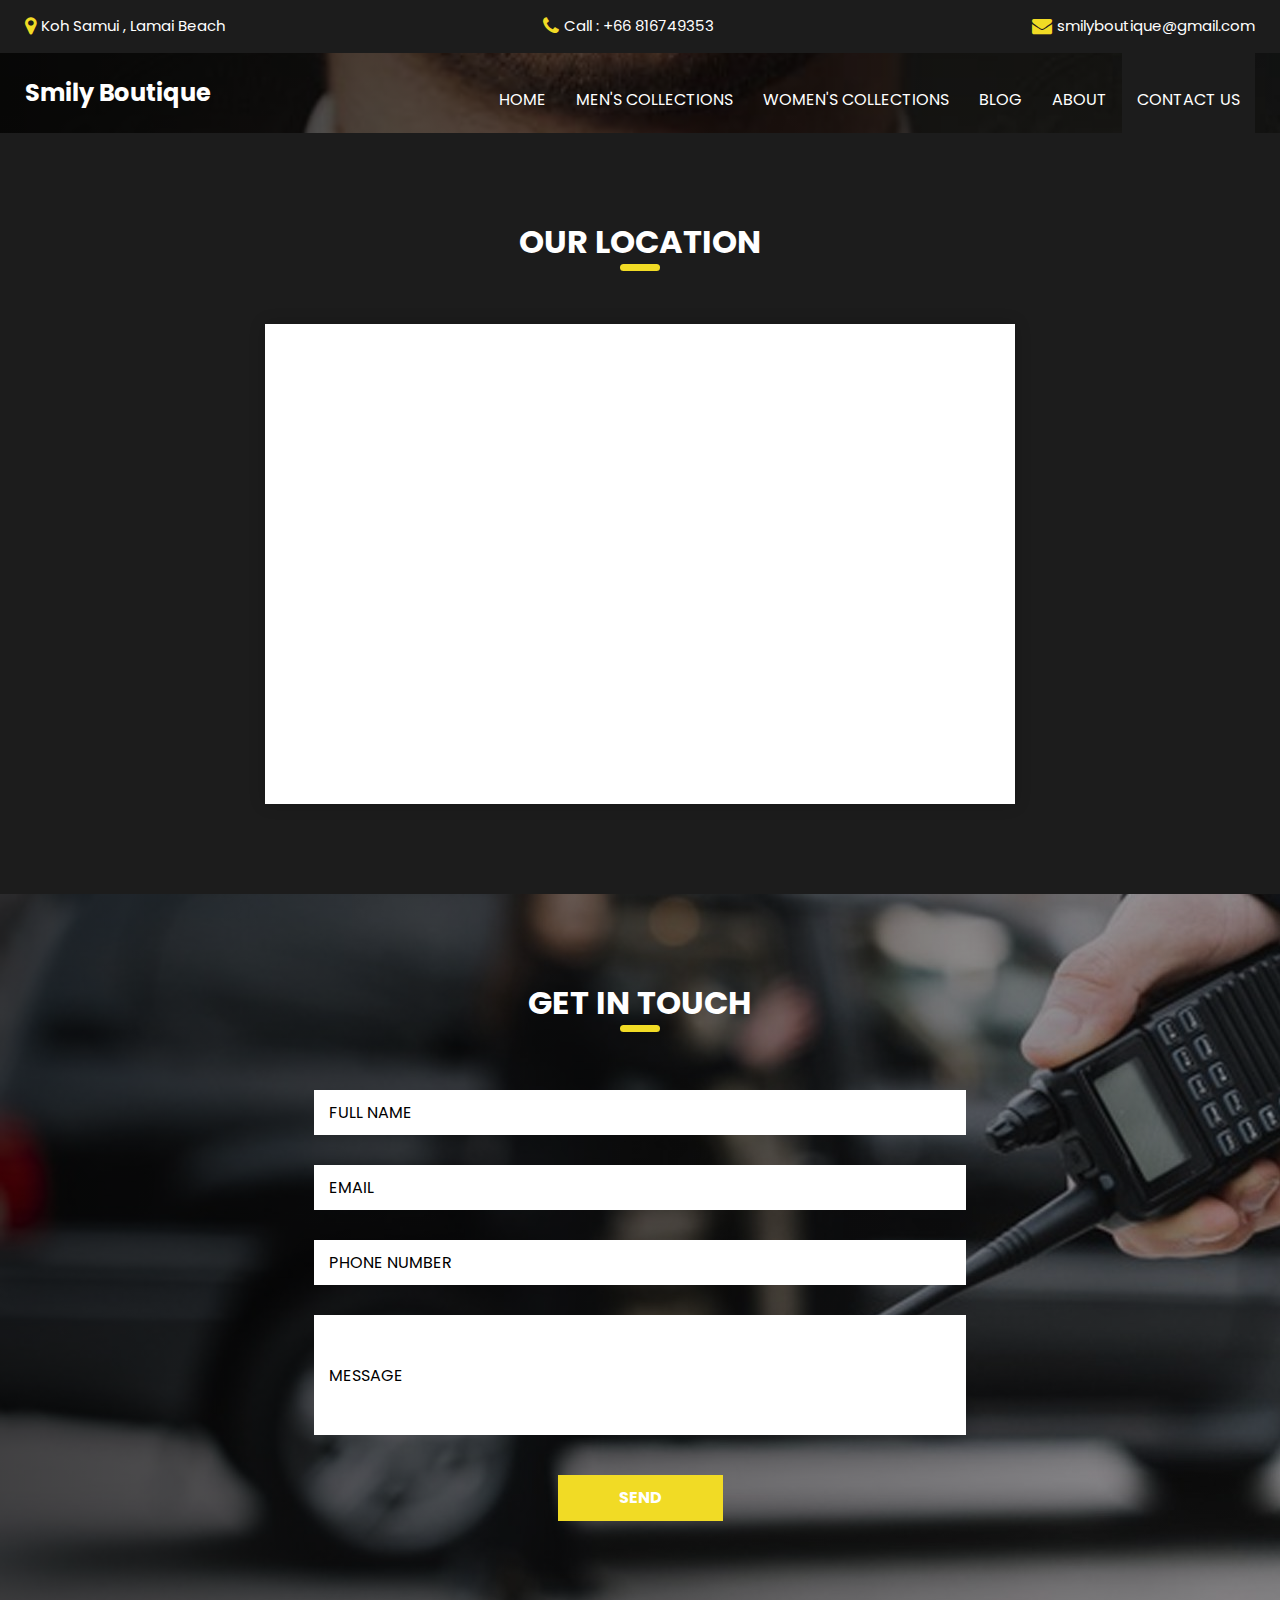
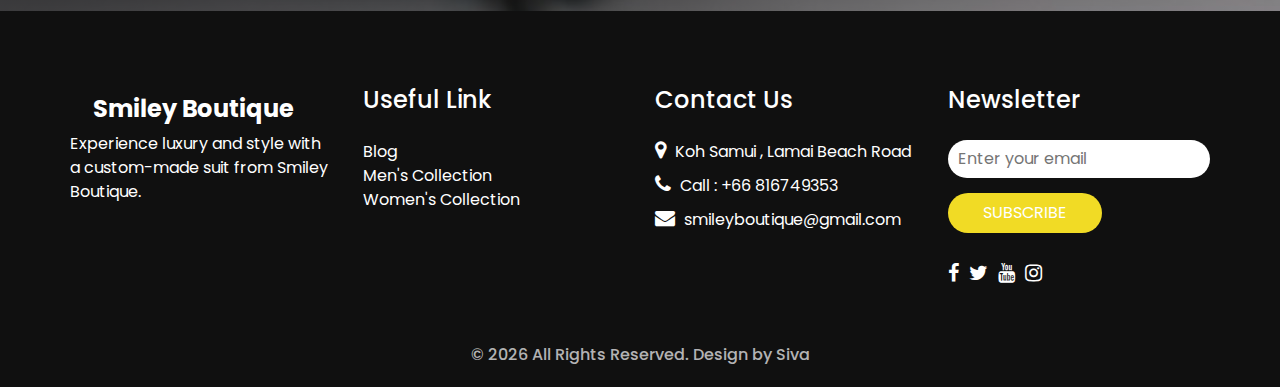
<file: contact.html>
<!DOCTYPE html>
<html>

<head>
  <!-- Basic -->
  <meta charset="utf-8" />
  <meta http-equiv="X-UA-Compatible" content="IE=edge" />
  <!-- Mobile Metas -->
  <meta name="viewport" content="width=device-width, initial-scale=1, shrink-to-fit=no" />
  <!-- Site Metas -->
  <meta name="keywords" content="" />
  <meta name="description" content="" />
  <meta name="author" content="" />
  <link rel="shortcut icon" href="images/favicon.png" type="image/x-icon">

  <title>Smily Boutique</title>

  <!-- bootstrap core css -->
  <link rel="stylesheet" type="text/css" href="css/bootstrap.css" />

  <!-- fonts style -->
  <link href="https://fonts.googleapis.com/css?family=Open+Sans:400,700|Poppins:400,600,700&display=swap" rel="stylesheet" />

  <!-- Custom styles for this template -->
  <link href="css/style.css" rel="stylesheet" />
  <!-- responsive style -->
  <link href="css/responsive.css" rel="stylesheet" />
</head>

<body class="sub_page">
  <div class="hero_area">
    <!-- header section strats -->
    <div class="hero_bg_box">
      <div class="img-box">
        <img src="images/hero-bg1.jpg" alt="">
      </div>
    </div>

    <header class="header_section">
      <div class="header_top">
        <div class="container-fluid">
          <div class="contact_link-container">
            <a href="" class="contact_link1">
              <i class="fa fa-map-marker" aria-hidden="true"></i>
              <span>
                Koh Samui , Lamai Beach
              </span>
            </a>
            <a href="" class="contact_link2">
              <i class="fa fa-phone" aria-hidden="true"></i>
              <span>
                Call : +66 816749353
              </span>
            </a>
            <a href="" class="contact_link3">
              <i class="fa fa-envelope" aria-hidden="true"></i>
              <span>
                smilyboutique@gmail.com
              </span>
            </a>
          </div>
        </div>
      </div>
      <div class="header_bottom">
        <div class="container-fluid">
          <nav class="navbar navbar-expand-lg custom_nav-container">
            <a class="navbar-brand" href="index.html">
              <span>
                Smily Boutique
              </span>
            </a>
            <button class="navbar-toggler" type="button" data-toggle="collapse" data-target="#navbarSupportedContent" aria-controls="navbarSupportedContent" aria-expanded="false" aria-label="Toggle navigation">
              <span class=""></span>
            </button>

            <div class="collapse navbar-collapse ml-auto" id="navbarSupportedContent">
              <ul class="navbar-nav  ">
                <li class="nav-item">
                  <a class="nav-link" href="index.html">Home</a>
                </li>
              
                <li class="nav-item">
                  <a class="nav-link" href="men-collection.html"> Men's Collections </a>
                </li>
                <li class="nav-item">
                  <a class="nav-link" href="women-collection.html"> Women's Collections </a>
                </li>
                <li class="nav-item ">
                  <a class="nav-link" href="blog.html"> Blog <span class="sr-only">(current)</span></a>
                </li>
                <li class="nav-item">
                  <a class="nav-link" href="about.html"> About</a>
                </li>
                <li class="nav-item active">
                  <a class="nav-link" href="contact.html">Contact us<span class="sr-only">(current)</span></a>
                </li>
              </ul>
            </div>
          </nav>
        </div>
      </div>
    </header>
    <!-- end header section -->
  </div>

   <!-- map section -->
  
 <section class="service_section layout_padding">
  <div class="container">
    <div class="heading_container heading_center">
      <h2>
        Our Location
      </h2>
    </div>
    <div class="row">
      <div class="col-md-8 col-sm-6 mx-auto">
        <div class="box ">
          
          <div class="detail-box map-container">
            
            <iframe src="https://www.google.com/maps/embed?pb=!1m18!1m12!1m3!1d394.3450497681752!2d100.04555830862093!3d9.46660973747866!2m3!1f0!2f0!3f0!3m2!1i1024!2i768!4f13.1!3m3!1m2!1s0x3054f2490f5473ef%3A0x9eea2ceeaa721f6f!2ssmiley%20Boutique!5e0!3m2!1sth!2sth!4v1721974825495!5m2!1sth!2sth" width="600" height="450" style="border:0;" allowfullscreen="" loading="lazy" referrerpolicy="no-referrer-when-downgrade"></iframe>
           
          </div>
        </div>
      </div>
      
    </div>
  </div>
</section>

<!-- end map section -->

  <!-- contact section -->

  <section class="contact_section layout_padding">
    <div class="contact_bg_box">
      <div class="img-box">
        <img src="images/contact-bg.jpg" alt="">
      </div>
    </div>
    <div class="container">
      <div class="heading_container heading_center">
        <h2>
          Get In touch
        </h2>
      </div>
      <div class="">
        <div class="row">
          <div class="col-md-7 mx-auto">
            <form action="#">
              <div class="contact_form-container">
                <div>
                  <div>
                    <input type="text" placeholder="Full Name" />
                  </div>
                  <div>
                    <input type="email" placeholder="Email " />
                  </div>
                  <div>
                    <input type="text" placeholder="Phone Number" />
                  </div>
                  <div class="">
                    <input type="text" placeholder="Message" class="message_input" />
                  </div>
                  <div class="btn-box ">
                    <button type="submit">
                      Send
                    </button>
                  </div>
                </div>
              </div>
            </form>
          </div>
        </div>
      </div>
    </div>
  </section>

  <!-- end contact section -->

<!-- info section -->
<section class="info_section ">
  <div class="container">
    <div class="row">
      <div class="col-md-3">
        <div class="">
          <a class="navbar-brand" href="index.html">
            <span>
              Smiley Boutique
            </span>
          </a>
          <p>
            Experience luxury and style with a custom-made suit from Smiley Boutique.            </p>
        </div>
      </div>
      <div class="col-md-3">
        <div class="info_links">
          <h5>
            Useful Link
          </h5>
          <ul>
            <li>
              <a href="">
                
              </a>
            </li>
            <li>
              <a href="">
                Blog
              </a>
            </li>
            <li>
              <a href="">
                Men's Collection
              </a>
            </li>
            <li>
              <a href="">
                Women's Collection
              </a>
            </li>
          </ul>
        </div>
      </div>
      <div class="col-md-3">
        <div class="info_info">
          <h5>
            Contact Us
          </h5>
        </div>
        <div class="info_contact">
          <a href="" class="">
            <i class="fa fa-map-marker" aria-hidden="true"></i>
            <span>
              Koh Samui , Lamai Beach Road
            </span>
          </a>
          <a href="" class="">
            <i class="fa fa-phone" aria-hidden="true"></i>
            <span>
              Call : +66 816749353
            </span>
          </a>
          <a href="" class="">
            <i class="fa fa-envelope" aria-hidden="true"></i>
            <span>
              smileyboutique@gmail.com
            </span>
          </a>
        </div>
      </div>
      <div class="col-md-3">
        <div class="info_form ">
          <h5>
            Newsletter
          </h5>
          <form action="#">
            <input type="email" placeholder="Enter your email">
            <button>
              Subscribe
            </button>
          </form>
          <div class="social_box">
            <a href="">
              <i class="fa fa-facebook" aria-hidden="true"></i>
            </a>
            <a href="">
              <i class="fa fa-twitter" aria-hidden="true"></i>
            </a>
            <a href="">
              <i class="fa fa-youtube" aria-hidden="true"></i>
            </a>
            <a href="">
              <i class="fa fa-instagram" aria-hidden="true"></i>
            </a>
          </div>
        </div>
      </div>
    </div>
  </div>
</section>

<!-- end info_section -->




<!-- footer section -->
<footer class="container-fluid footer_section">
  <p>
    &copy; <span id="currentYear"></span> All Rights Reserved. Design by
    <a href="https://html.design/">Siva</a>
  </p>
</footer>
<!-- footer section -->

<script src="js/jquery-3.4.1.min.js"></script>
<script src="js/bootstrap.js"></script>
<script src="js/custom.js"></script>
</body>

</html>
</file>
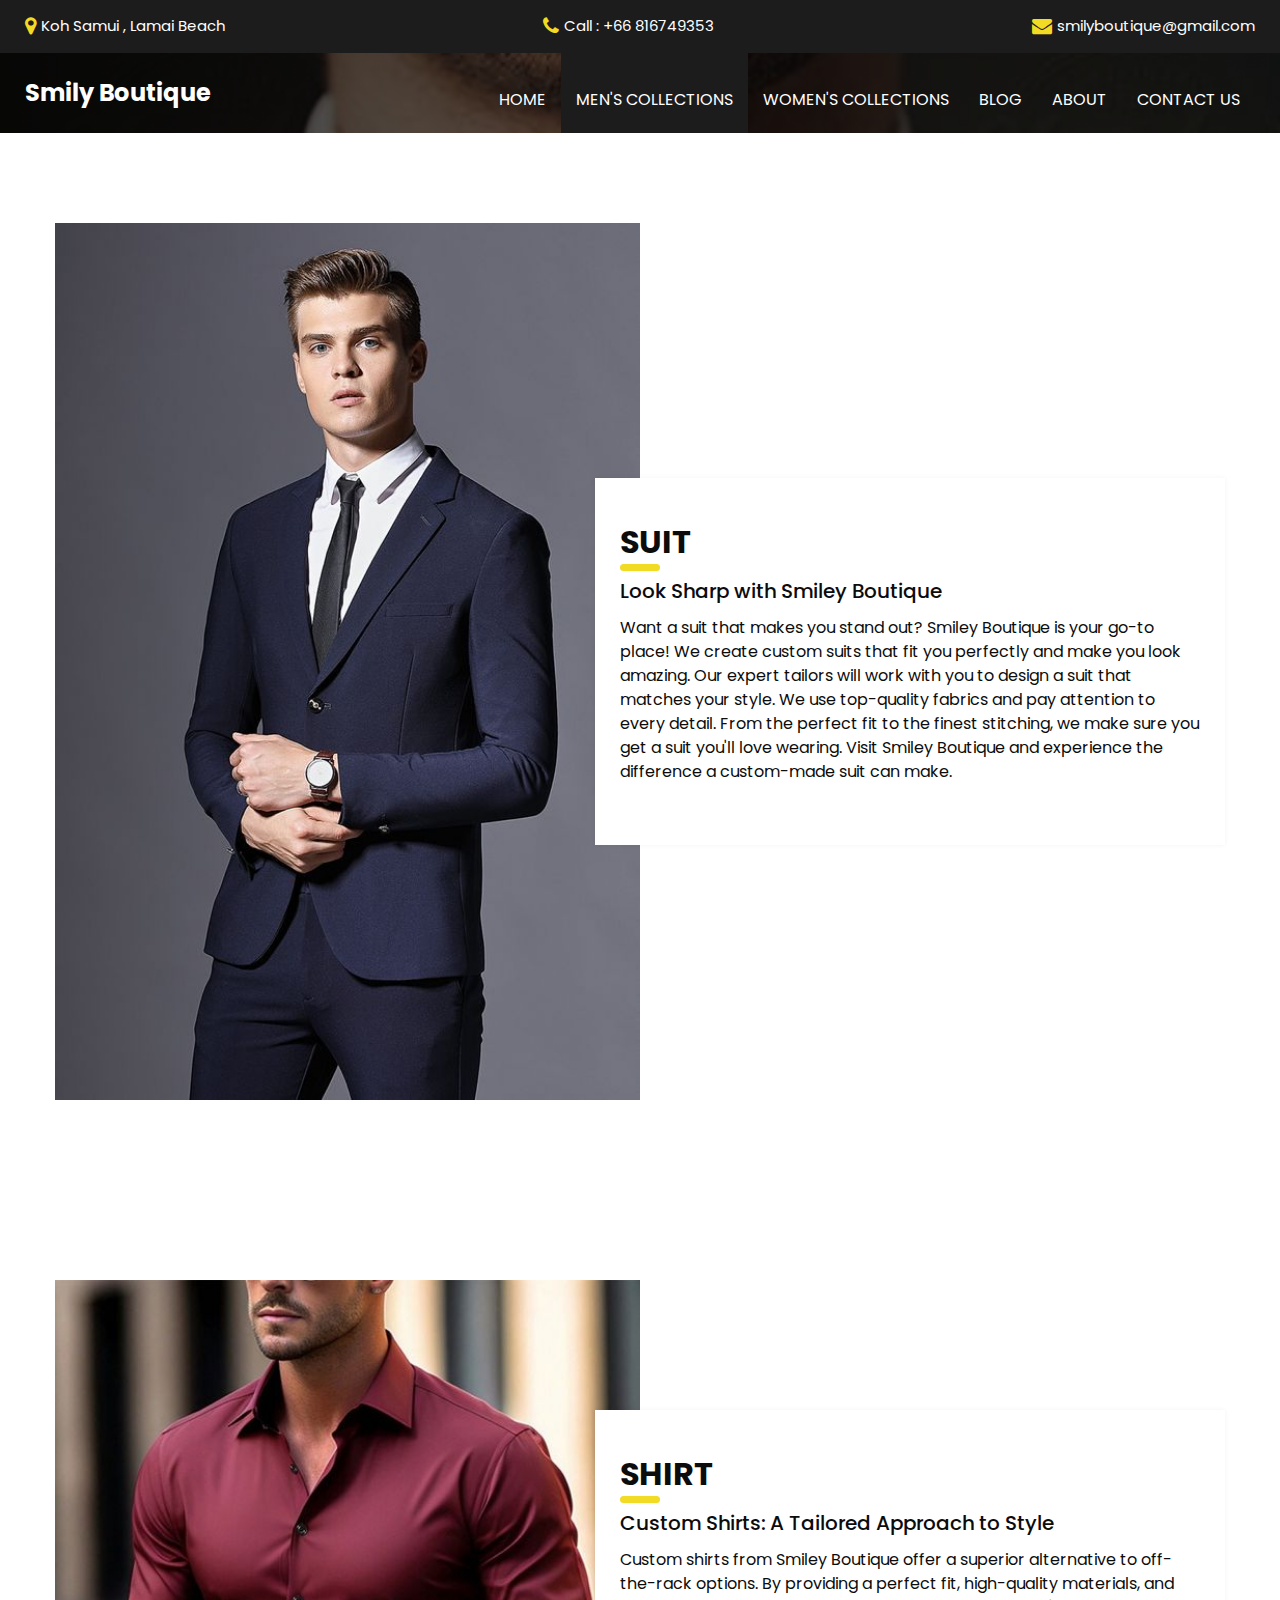
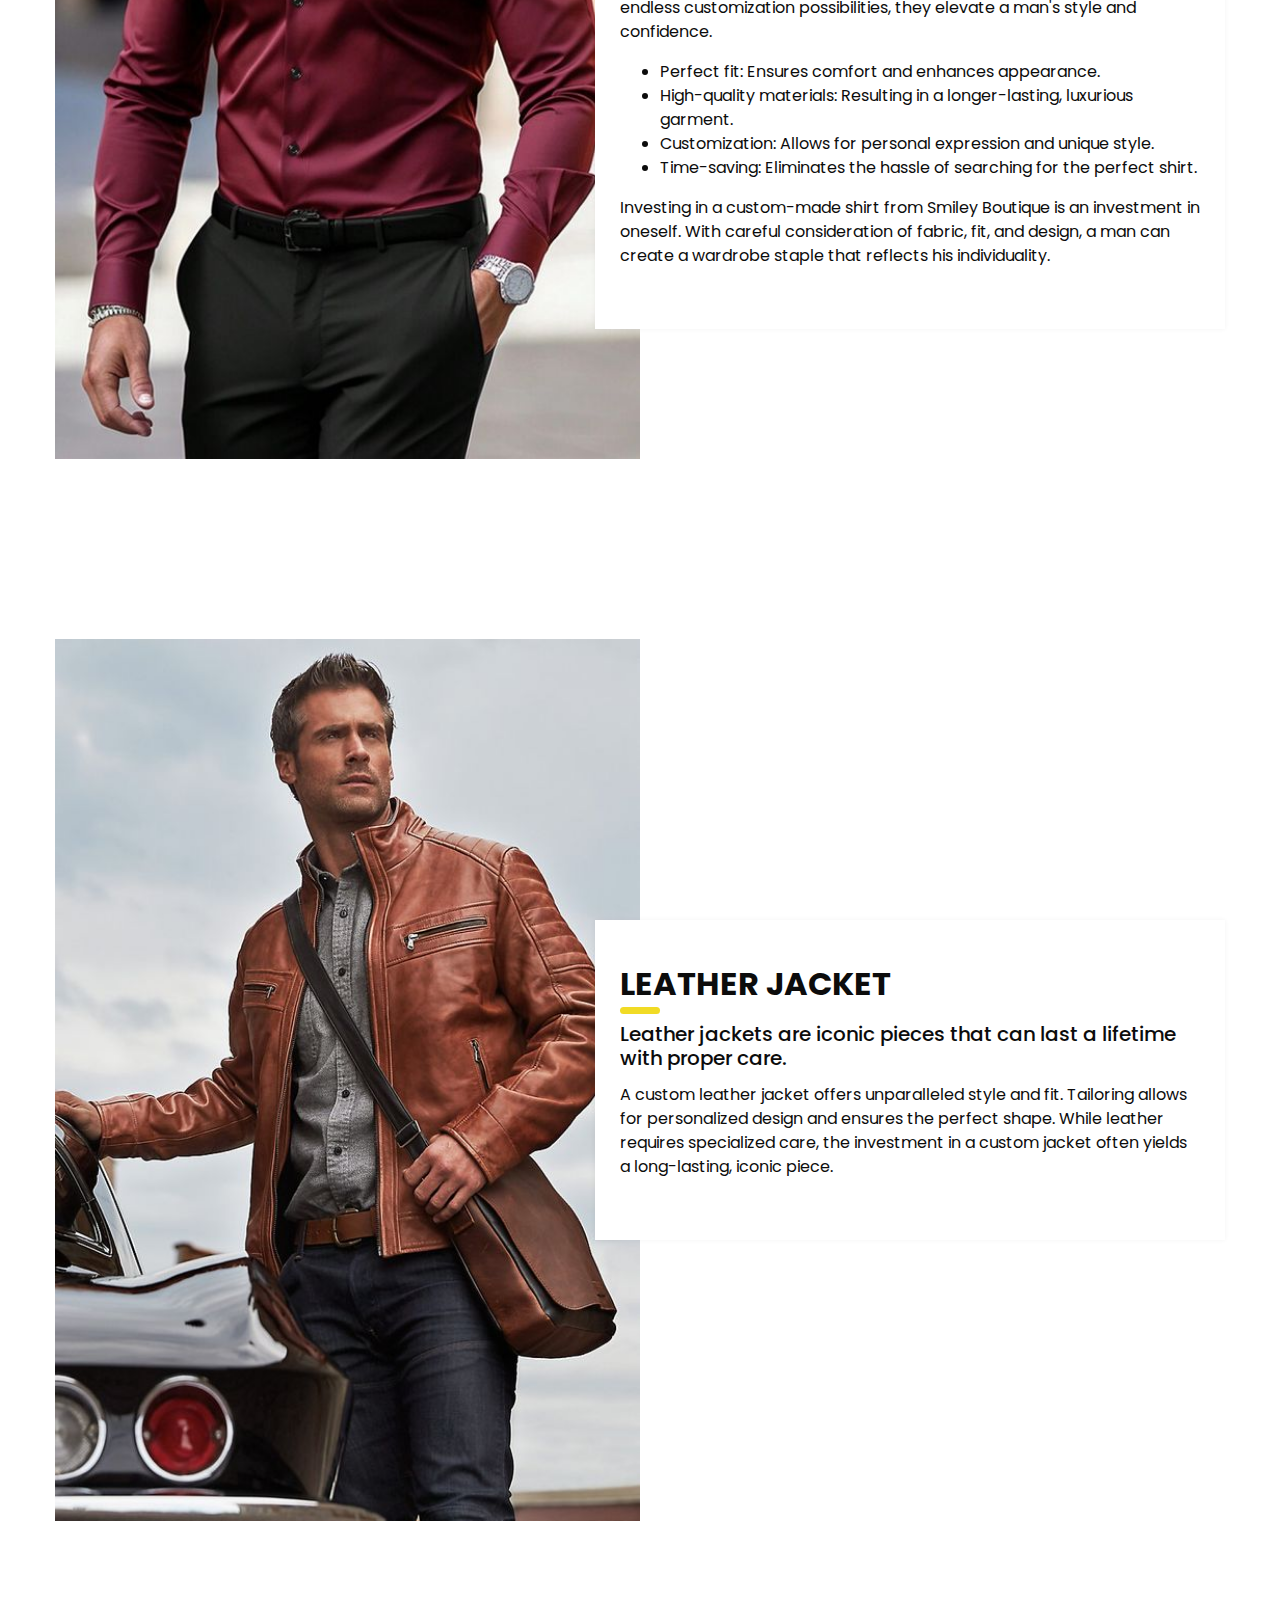
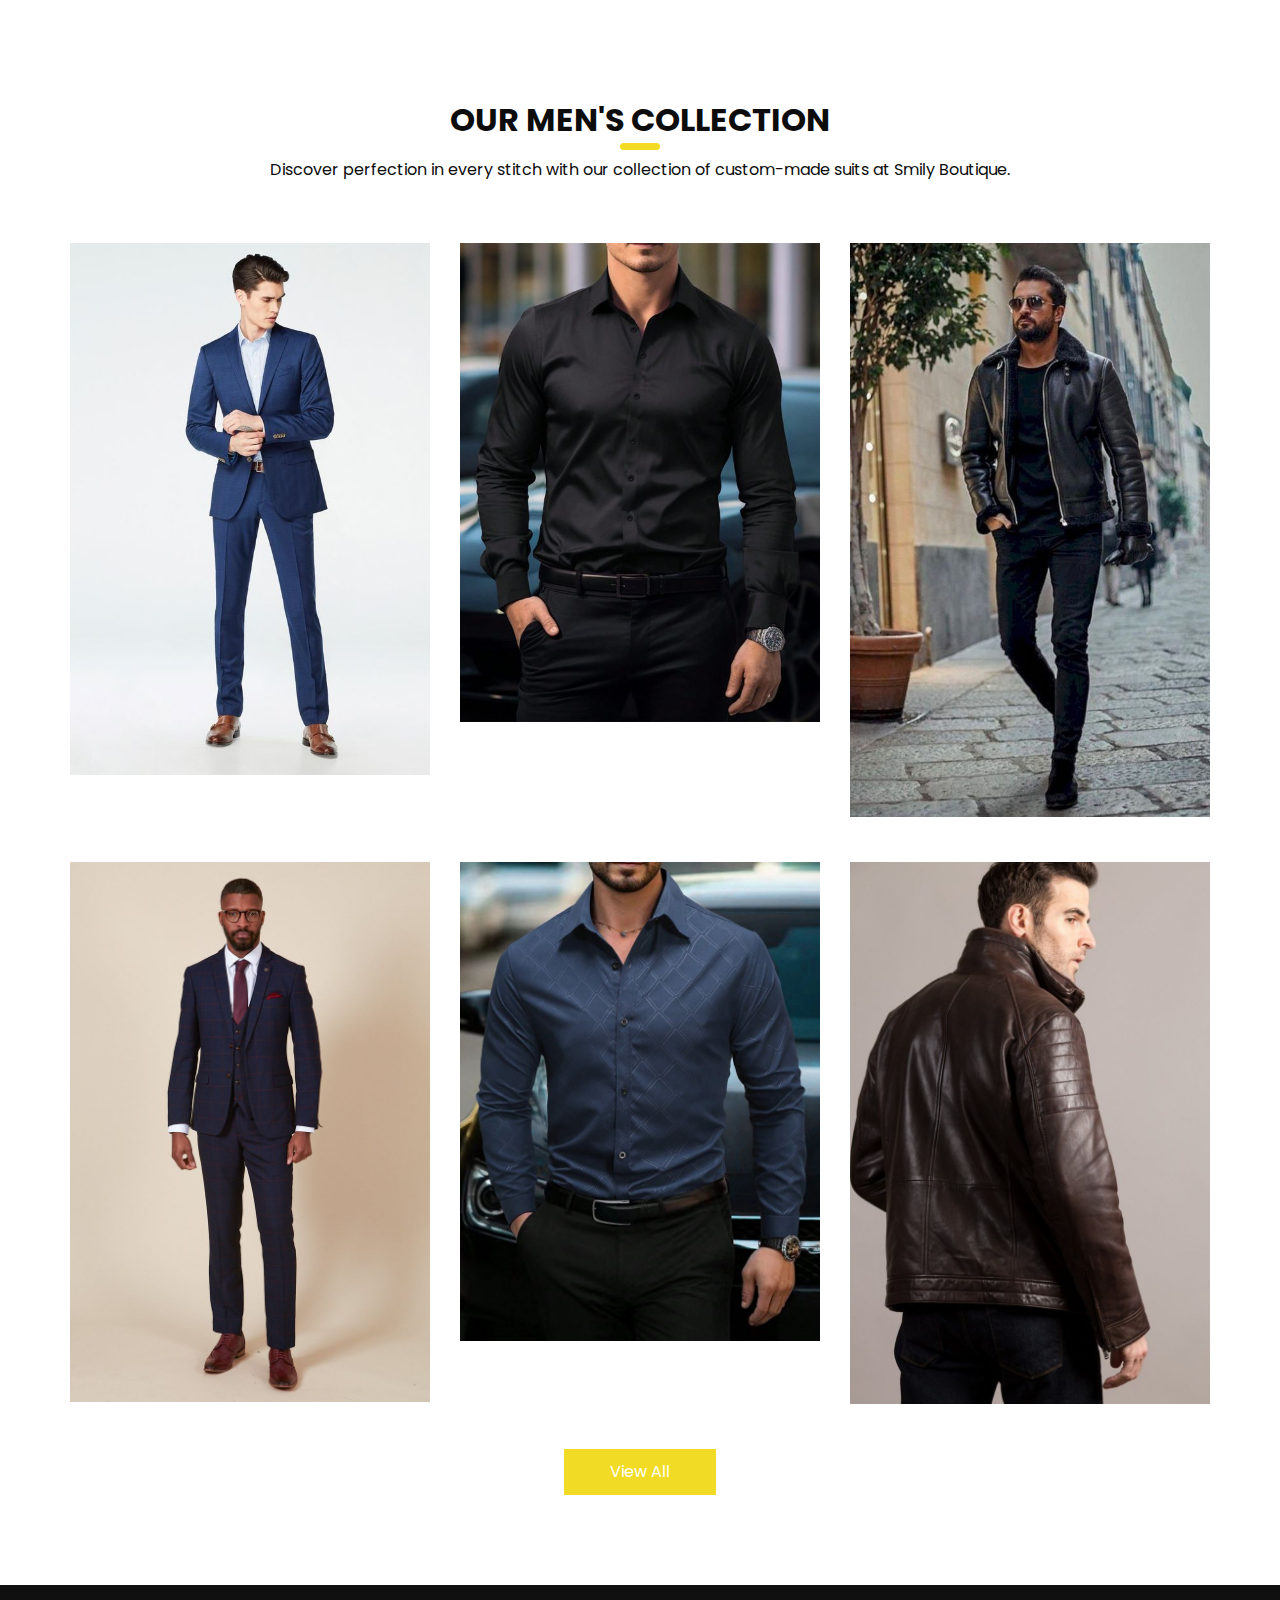
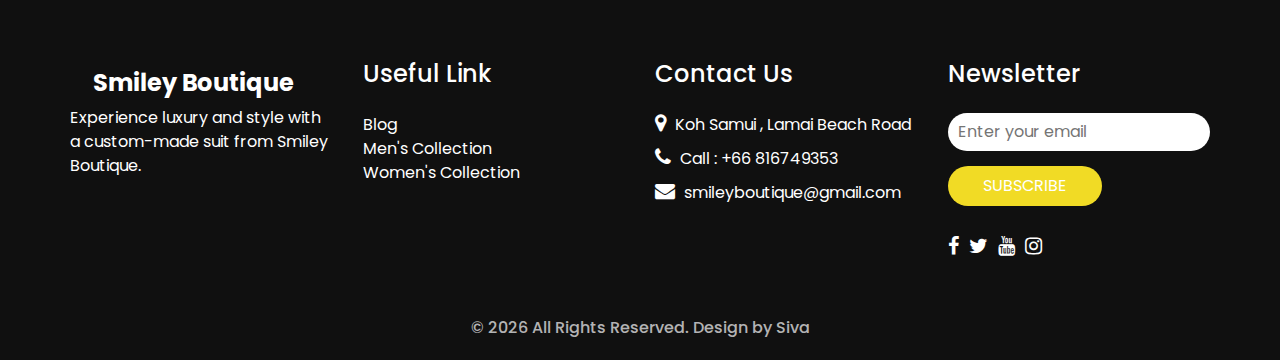
<file: men-collection.html>
<!DOCTYPE html>
<html>

<head>
  <!-- Basic -->
  <meta charset="utf-8" />
  <meta http-equiv="X-UA-Compatible" content="IE=edge" />
  <!-- Mobile Metas -->
  <meta name="viewport" content="width=device-width, initial-scale=1, shrink-to-fit=no" />
  <!-- Site Metas -->
  <meta name="keywords" content="" />
  <meta name="description" content="" />
  <meta name="author" content="" />
  <link rel="shortcut icon" href="images/favicon.png" type="image/x-icon">

  <title>Smily Boutique</title>

  <!-- bootstrap core css -->
  <link rel="stylesheet" type="text/css" href="css/bootstrap.css" />

  <!-- fonts style -->
  <link href="https://fonts.googleapis.com/css?family=Open+Sans:400,700|Poppins:400,600,700&display=swap" rel="stylesheet" />

  <!-- Custom styles for this template -->
  <link href="css/style.css" rel="stylesheet" />
  <!-- responsive style -->
  <link href="css/responsive.css" rel="stylesheet" />
</head>

<body class="sub_page">
  <div class="hero_area">
    <!-- header section strats -->
    <div class="hero_bg_box">
      <div class="img-box">
        <img src="images/hero-bg1.jpg" alt="">
      </div>
    </div>

    <header class="header_section">
      <div class="header_top">
        <div class="container-fluid">
          <div class="contact_link-container">
            <a href="" class="contact_link1">
              <i class="fa fa-map-marker" aria-hidden="true"></i>
              <span>
                Koh Samui , Lamai Beach
              </span>
            </a>
            <a href="" class="contact_link2">
              <i class="fa fa-phone" aria-hidden="true"></i>
              <span>
                Call : +66 816749353
              </span>
            </a>
            <a href="" class="contact_link3">
              <i class="fa fa-envelope" aria-hidden="true"></i>
              <span>
                smilyboutique@gmail.com
              </span>
            </a>
          </div>
        </div>
      </div>
      <div class="header_bottom">
        <div class="container-fluid">
          <nav class="navbar navbar-expand-lg custom_nav-container">
            <a class="navbar-brand" href="index.html">
              <span>
                Smily Boutique
              </span>
            </a>
            <button class="navbar-toggler" type="button" data-toggle="collapse" data-target="#navbarSupportedContent" aria-controls="navbarSupportedContent" aria-expanded="false" aria-label="Toggle navigation">
              <span class=""></span>
            </button>

            <div class="collapse navbar-collapse ml-auto" id="navbarSupportedContent">
              <ul class="navbar-nav  ">
                <li class="nav-item">
                  <a class="nav-link" href="index.html">Home</a>
                </li>
                
                
                <li class="nav-item active">
                  <a class="nav-link" href="men-collection.html"> Men's Collections <span class="sr-only">(current)</span></a>
                </li>
                <li class="nav-item ">
                  <a class="nav-link" href="women-collection.html"> Women's Collections </a>
                </li>
                <li class="nav-item ">
                  <a class="nav-link" href="blog.html"> Blog <span class="sr-only">(current)</span></a>
                </li>
                <li class="nav-item">
                  <a class="nav-link" href="about.html"> About</a>
                </li>
                <li class="nav-item">
                  <a class="nav-link" href="contact.html">Contact us</a>
                </li>
              </ul>
            </div>
          </nav>
        </div>
      </div>
    </header>
    <!-- end header section -->
  </div>

   <!-- suit catalogue section -->

   <section class="about_section layout_padding">
    <div class="container">
      <div class="row">
        <div class="col-md-6 px-0">
          <div class="img_container">
            <div class="img-box">
              <img src="images/suit.jpg" alt="" />
            </div>
          </div>
        </div>
        <div class="col-md-6 px-0">
          <div class="detail-box">
            <div class="heading_container ">
              <h2>
                Suit
              </h2>
              <h5>
                Look Sharp with Smiley Boutique
              </h5>
            </div>
            <p>
              Want a suit that makes you stand out? Smiley Boutique is your go-to place! We create custom suits that fit you perfectly and make you look amazing.
              Our expert tailors will work with you to design a suit that matches your style. We use top-quality fabrics and pay attention to every detail. From the perfect fit to the finest stitching, we make sure you get a suit you'll love wearing.
              Visit Smiley Boutique and experience the difference a custom-made suit can make.            </p>
            
          </div>
        </div>
      </div>
    </div>
  </section>

  <!-- end suit catalogue section -->

    <!-- shirt catalogue section -->

    <section class="about_section layout_padding">
      <div class="container">
        <div class="row">
          <div class="col-md-6 px-0">
            <div class="img_container">
              <div class="img-box">
                <img src="images/shirt.jpg" alt="" />
              </div>
            </div>
          </div>
          <div class="col-md-6 px-0">
            <div class="detail-box">
              <div class="heading_container ">
                <h2>
                  Shirt
                </h2>
                <h5>
                  Custom Shirts: A Tailored Approach to Style
                </h5>
              </div>
              <p>
                Custom shirts from Smiley Boutique offer a superior alternative to off-the-rack options. By providing a perfect fit, high-quality materials, and endless customization possibilities, they elevate a man's style and confidence.

                <ul>
                <li>Perfect fit: Ensures comfort and enhances appearance.</li>
                <li>High-quality materials: Resulting in a longer-lasting, luxurious garment.</li>
                <li>Customization: Allows for personal expression and unique style.</li>
                <li>Time-saving: Eliminates the hassle of searching for the perfect shirt.</li>
                </ul>
                
                Investing in a custom-made shirt from Smiley Boutique is an investment in oneself. With careful consideration of fabric, fit, and design, a man can create a wardrobe staple that reflects his individuality.
              </p>
              
            </div>
          </div>
        </div>
      </div>
    </section>
  
    <!-- end shirt catalogue section -->

        <!-- shirt catalogue section -->

        <section class="about_section layout_padding">
          <div class="container">
            <div class="row">
              <div class="col-md-6 px-0">
                <div class="img_container">
                  <div class="img-box">
                    <img src="images/leatherJacket.jpg" alt="" />
                  </div>
                </div>
              </div>
              <div class="col-md-6 px-0">
                <div class="detail-box">
                  <div class="heading_container ">
                    <h2>
                      Leather Jacket
                    </h2>
                    <h5>
                      Leather jackets are iconic pieces that can last a lifetime with proper care.
                    </h5>
                  </div>
                  <p>
                    A custom leather jacket offers unparalleled style and fit. Tailoring allows for personalized design and ensures the perfect shape. While leather requires specialized care, the investment in a custom jacket often yields a long-lasting, iconic piece.    
                  </p>
                  
                </div>
              </div>
            </div>
          </div>
        </section>
      
        <!-- shirt catalogue section -->

  <!-- team section -->

  <section class="team_section layout_padding">
    <div class="container">
      <div class="heading_container heading_center">
        <h2>
          Our Men's  Collection
        </h2>
        <p>
          Discover perfection in every stitch with our collection of custom-made suits at Smily Boutique.

        </p>
      </div>
      <div class="row">

        

        

        <div class="col-md-4 col-sm-6 mx-auto ">
          <div class="box">
            <div class="img-box">
              <img src="images/mencollection1.jpg" alt="">
            </div>
          </div>
        </div>

        <div class="col-md-4 col-sm-6 mx-auto ">
          <div class="box">
            <div class="img-box">
              <img src="images/mencollection2.jpg" alt="">
            </div>
          </div>
        </div>

        <div class="col-md-4 col-sm-6 mx-auto ">
          <div class="box">
            <div class="img-box">
              <img src="images/mencollection3.jpg" alt="">
            </div>
          </div>
        </div>

        <div class="col-md-4 col-sm-6 mx-auto ">
          <div class="box">
            <div class="img-box">
              <img src="images/mencollection4.jpeg" alt="">
            </div>
          </div>
        </div>

        <div class="col-md-4 col-sm-6 mx-auto ">
          <div class="box">
            <div class="img-box">
              <img src="images/mencollection5.jpeg" alt="">
            </div>
          </div>
        </div>

        <div class="col-md-4 col-sm-6 mx-auto ">
          <div class="box">
            <div class="img-box">
              <img src="images/mencollection6.jpeg" alt="">
            </div>
          </div>
        </div>

        

        

        
        
      </div>
      <div class="btn-box">
        <a href="">
          View All
        </a>
      </div>
    </div>
  </section>

  <!-- end team section -->

 <!-- info section -->
 <section class="info_section ">
  <div class="container">
    <div class="row">
      <div class="col-md-3">
        <div class="">
          <a class="navbar-brand" href="index.html">
            <span>
              Smiley Boutique
            </span>
          </a>
          <p>
            Experience luxury and style with a custom-made suit from Smiley Boutique.            </p>
        </div>
      </div>
      <div class="col-md-3">
        <div class="info_links">
          <h5>
            Useful Link
          </h5>
          <ul>
            <li>
              <a href="">
                
              </a>
            </li>
            <li>
              <a href="">
                Blog
              </a>
            </li>
            <li>
              <a href="">
                Men's Collection
              </a>
            </li>
            <li>
              <a href="">
                Women's Collection
              </a>
            </li>
          </ul>
        </div>
      </div>
      <div class="col-md-3">
        <div class="info_info">
          <h5>
            Contact Us
          </h5>
        </div>
        <div class="info_contact">
          <a href="" class="">
            <i class="fa fa-map-marker" aria-hidden="true"></i>
            <span>
              Koh Samui , Lamai Beach Road
            </span>
          </a>
          <a href="" class="">
            <i class="fa fa-phone" aria-hidden="true"></i>
            <span>
              Call : +66 816749353
            </span>
          </a>
          <a href="" class="">
            <i class="fa fa-envelope" aria-hidden="true"></i>
            <span>
              smileyboutique@gmail.com
            </span>
          </a>
        </div>
      </div>
      <div class="col-md-3">
        <div class="info_form ">
          <h5>
            Newsletter
          </h5>
          <form action="#">
            <input type="email" placeholder="Enter your email">
            <button>
              Subscribe
            </button>
          </form>
          <div class="social_box">
            <a href="">
              <i class="fa fa-facebook" aria-hidden="true"></i>
            </a>
            <a href="">
              <i class="fa fa-twitter" aria-hidden="true"></i>
            </a>
            <a href="">
              <i class="fa fa-youtube" aria-hidden="true"></i>
            </a>
            <a href="">
              <i class="fa fa-instagram" aria-hidden="true"></i>
            </a>
          </div>
        </div>
      </div>
    </div>
  </div>
</section>

<!-- end info_section -->




<!-- footer section -->
<footer class="container-fluid footer_section">
  <p>
    &copy; <span id="currentYear"></span> All Rights Reserved. Design by
    <a href="https://html.design/">Siva</a>
  </p>
</footer>
<!-- footer section -->

<script src="js/jquery-3.4.1.min.js"></script>
<script src="js/bootstrap.js"></script>
<script src="js/custom.js"></script>
</body>

</html>
</file>
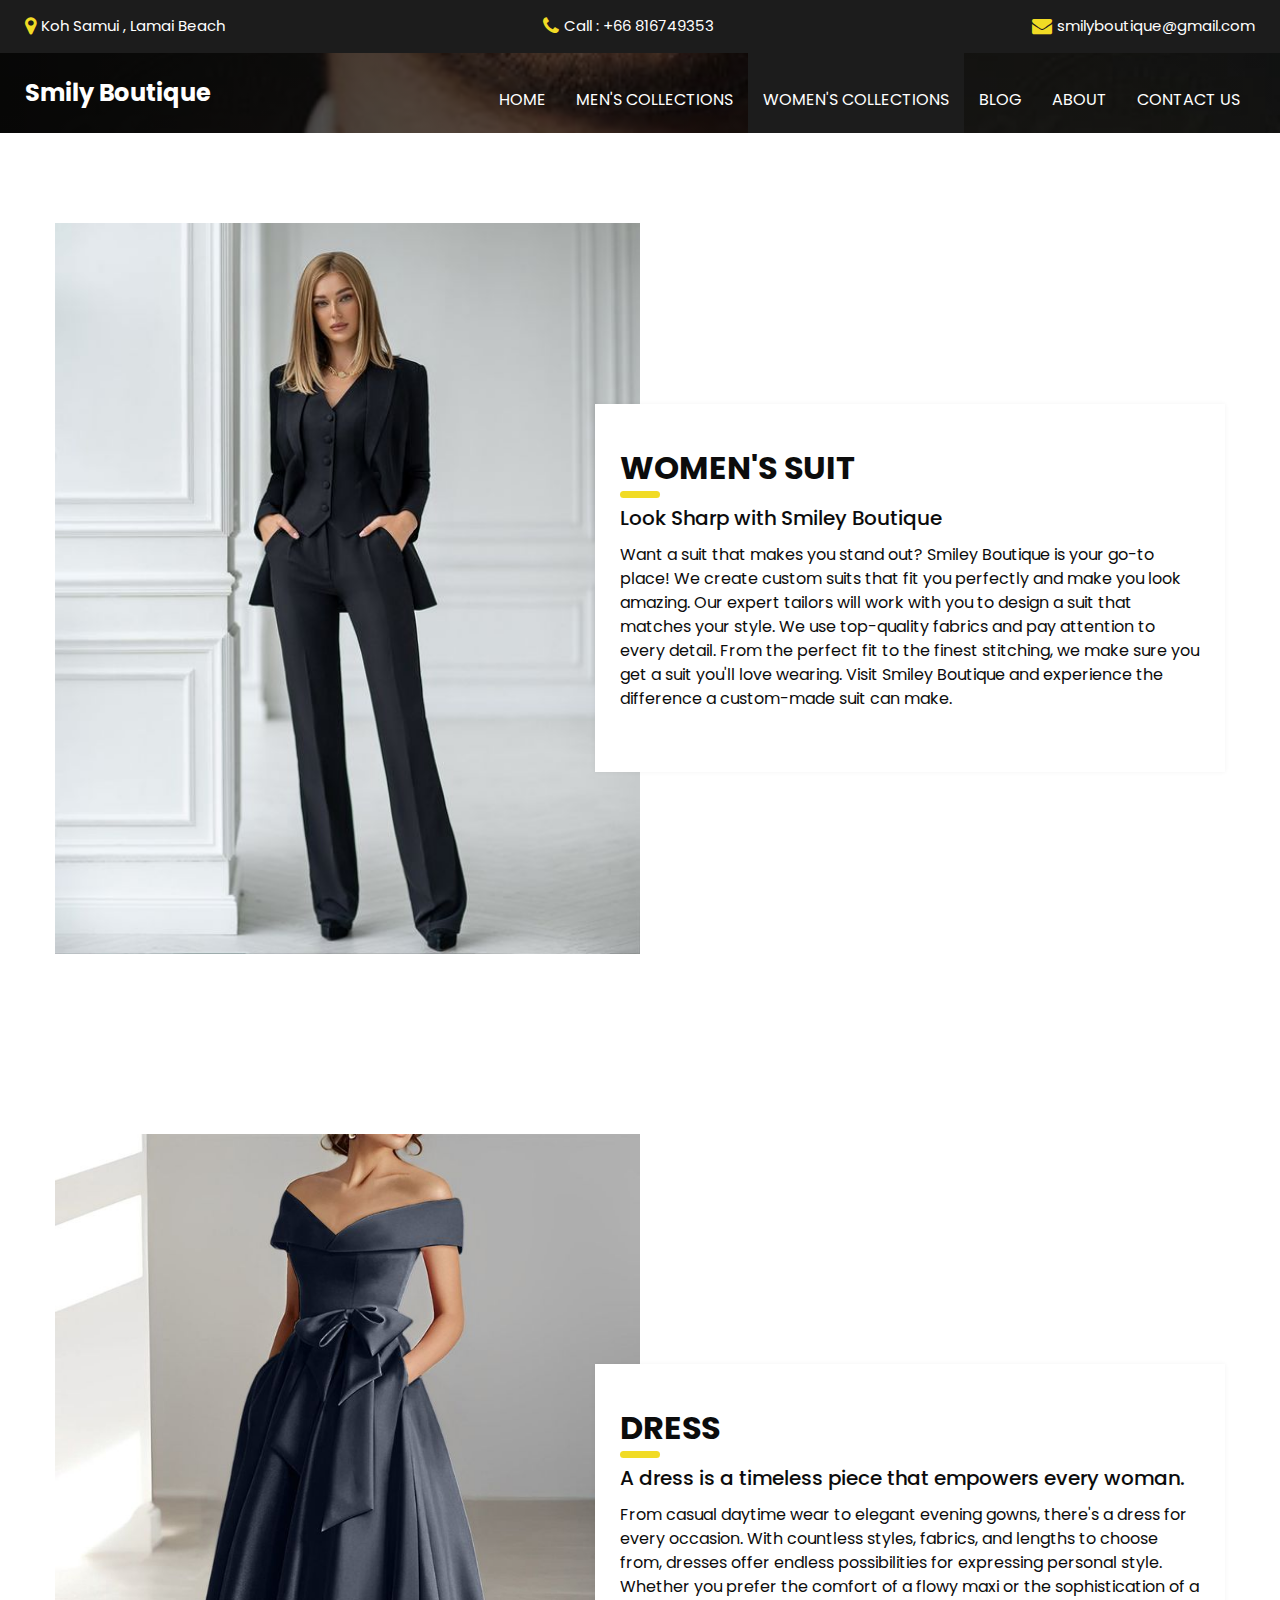
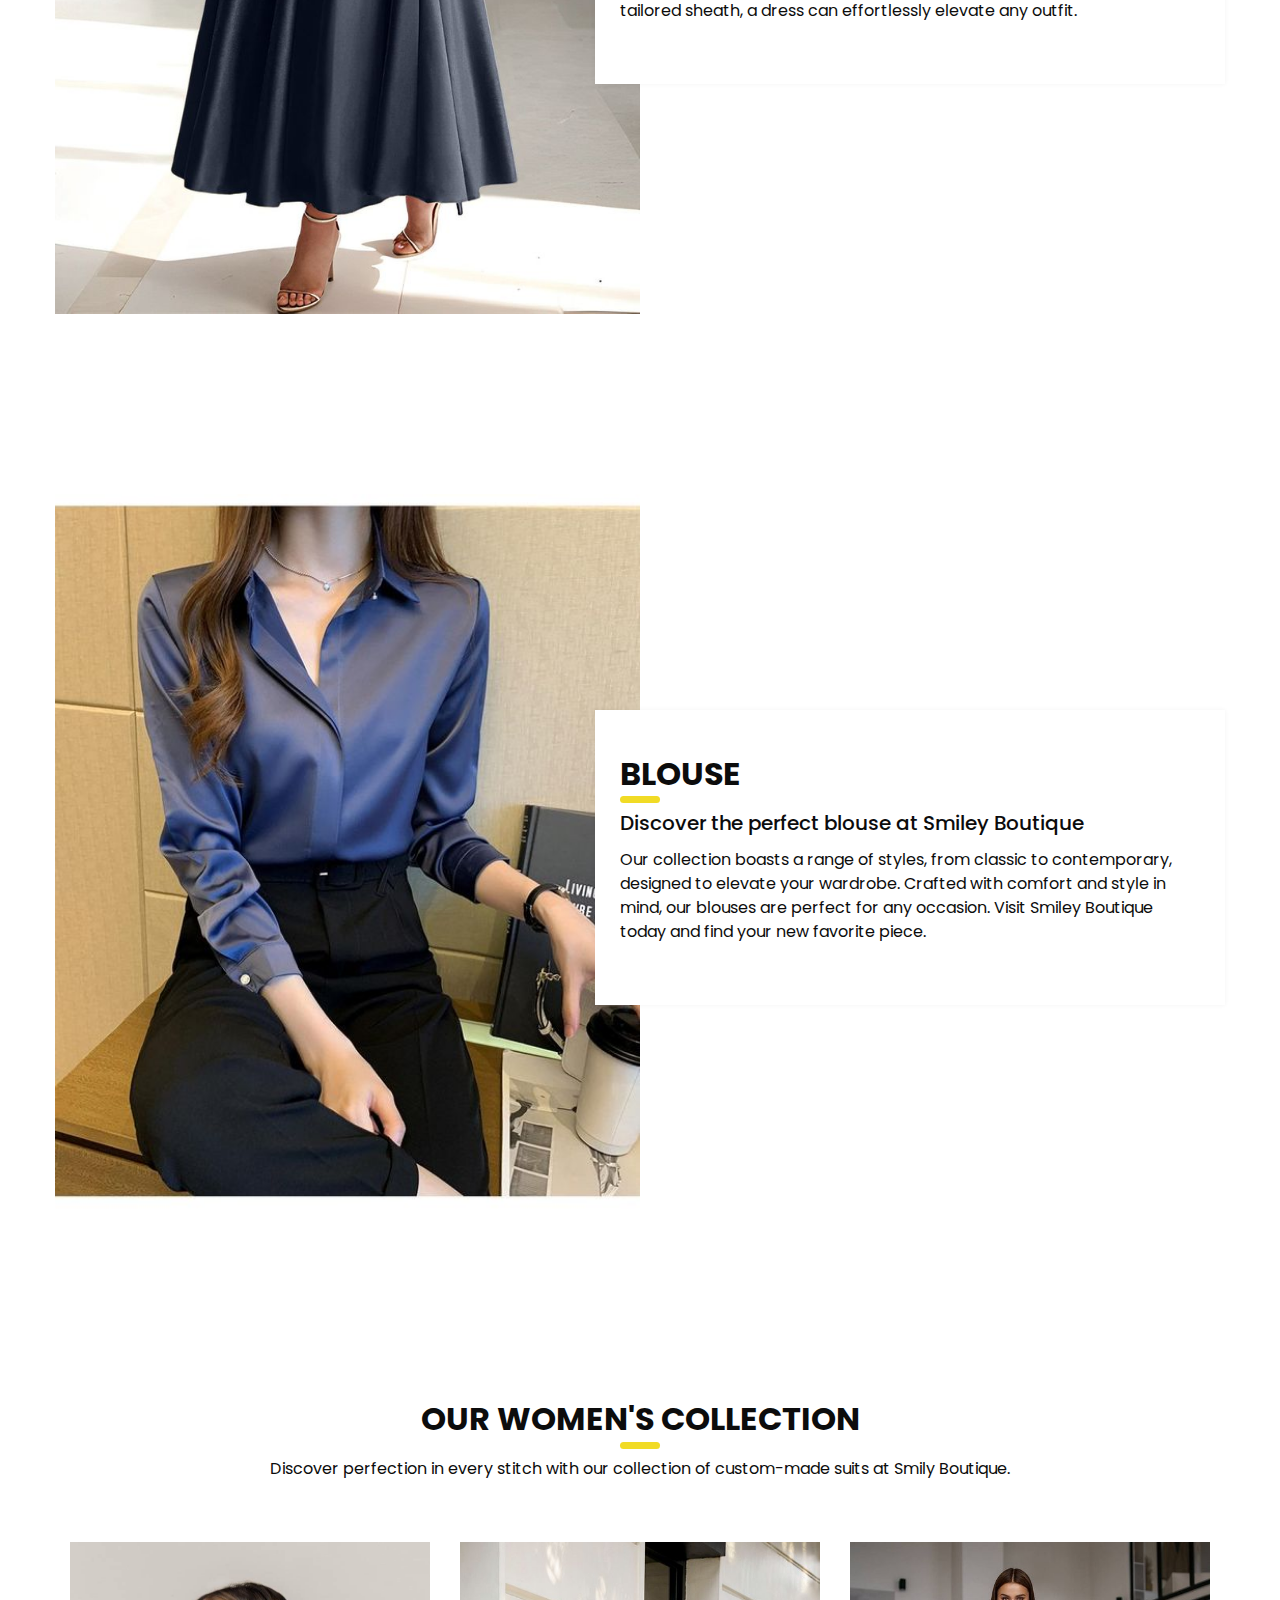
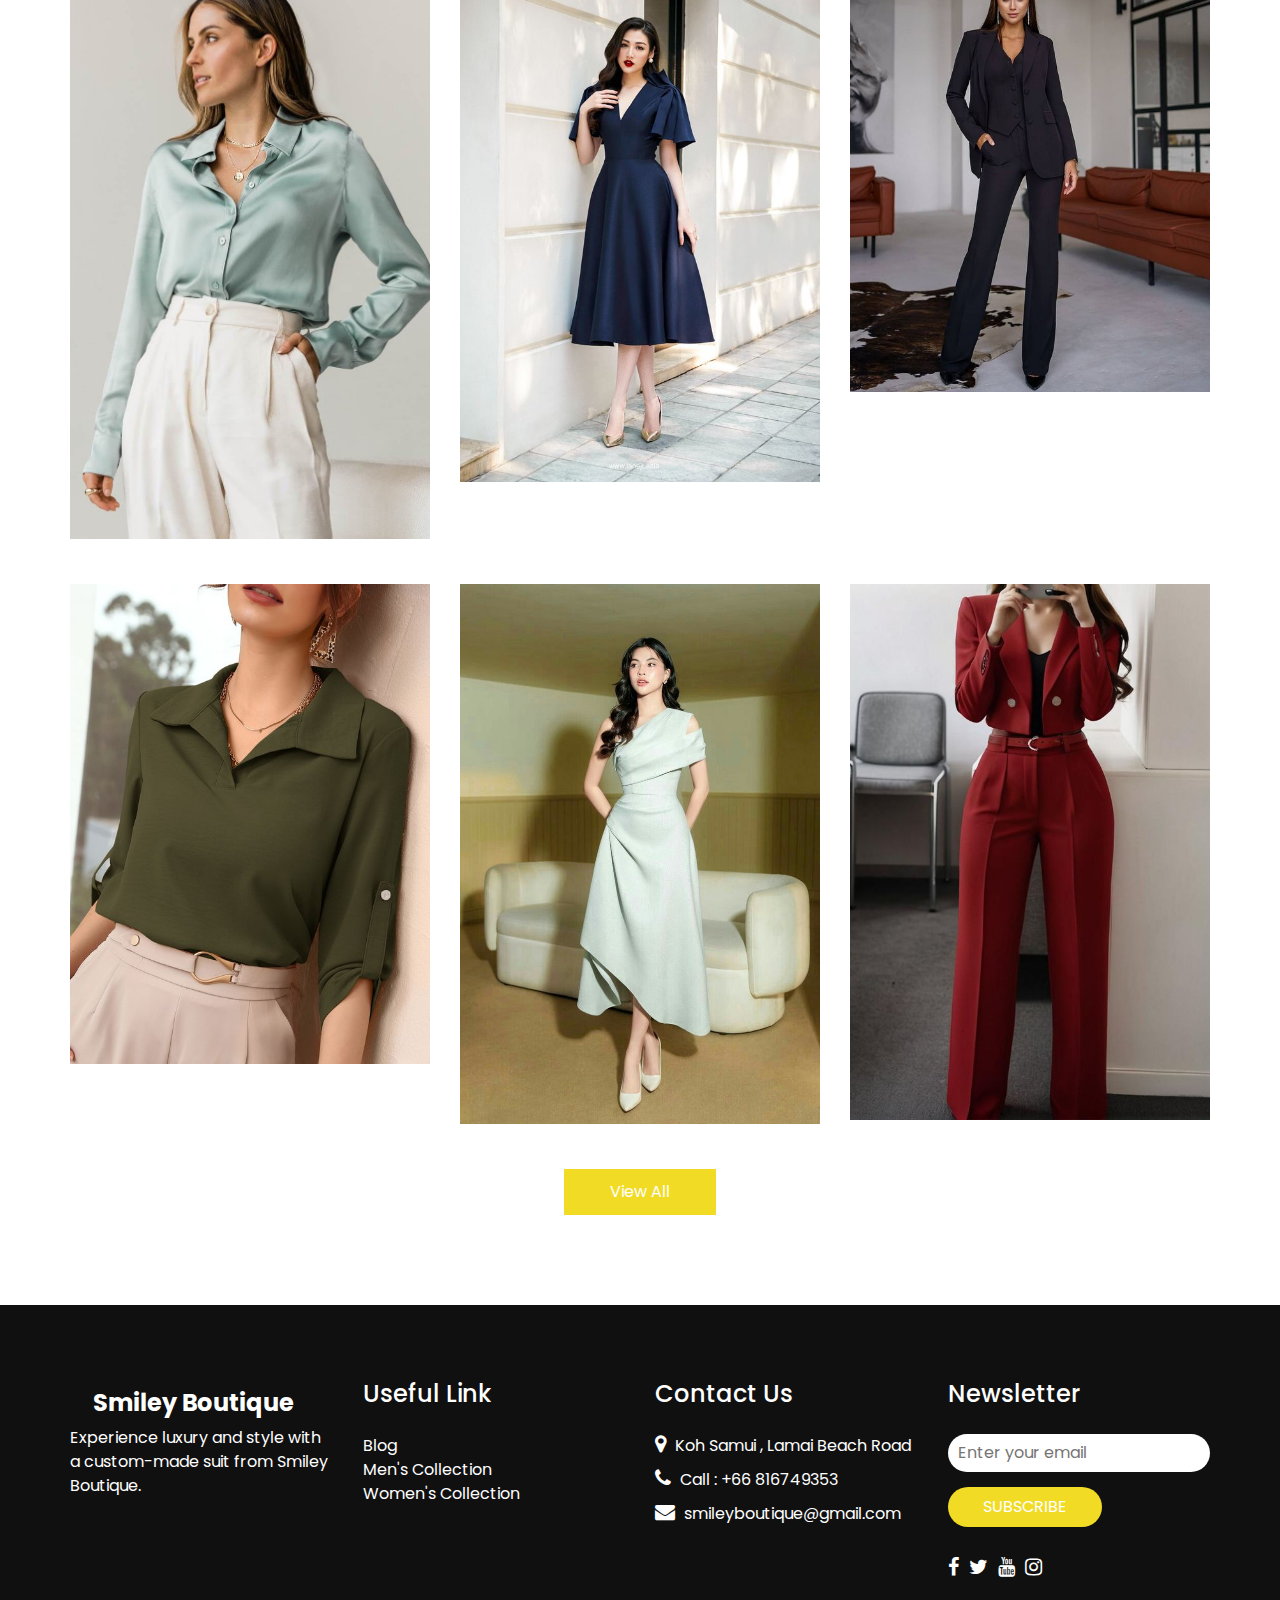
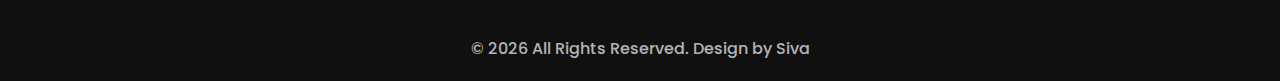
<file: women-collection.html>
<!DOCTYPE html>
<html>

<head>
  <!-- Basic -->
  <meta charset="utf-8" />
  <meta http-equiv="X-UA-Compatible" content="IE=edge" />
  <!-- Mobile Metas -->
  <meta name="viewport" content="width=device-width, initial-scale=1, shrink-to-fit=no" />
  <!-- Site Metas -->
  <meta name="keywords" content="" />
  <meta name="description" content="" />
  <meta name="author" content="" />
  <link rel="shortcut icon" href="images/favicon.png" type="image/x-icon">

  <title>Smily Boutique</title>

  <!-- bootstrap core css -->
  <link rel="stylesheet" type="text/css" href="css/bootstrap.css" />

  <!-- fonts style -->
  <link href="https://fonts.googleapis.com/css?family=Open+Sans:400,700|Poppins:400,600,700&display=swap" rel="stylesheet" />

  <!-- Custom styles for this template -->
  <link href="css/style.css" rel="stylesheet" />
  <!-- responsive style -->
  <link href="css/responsive.css" rel="stylesheet" />
</head>

<body class="sub_page">
  <div class="hero_area">
    <!-- header section strats -->
    <div class="hero_bg_box">
      <div class="img-box">
        <img src="images/hero-bg1.jpg" alt="">
      </div>
    </div>

    <header class="header_section">
      <div class="header_top">
        <div class="container-fluid">
          <div class="contact_link-container">
            <a href="" class="contact_link1">
              <i class="fa fa-map-marker" aria-hidden="true"></i>
              <span>
                Koh Samui , Lamai Beach
              </span>
            </a>
            <a href="" class="contact_link2">
              <i class="fa fa-phone" aria-hidden="true"></i>
              <span>
                Call : +66 816749353
              </span>
            </a>
            <a href="" class="contact_link3">
              <i class="fa fa-envelope" aria-hidden="true"></i>
              <span>
                smilyboutique@gmail.com
              </span>
            </a>
          </div>
        </div>
      </div>
      <div class="header_bottom">
        <div class="container-fluid">
          <nav class="navbar navbar-expand-lg custom_nav-container">
            <a class="navbar-brand" href="index.html">
              <span>
                Smily Boutique
              </span>
            </a>
            <button class="navbar-toggler" type="button" data-toggle="collapse" data-target="#navbarSupportedContent" aria-controls="navbarSupportedContent" aria-expanded="false" aria-label="Toggle navigation">
              <span class=""></span>
            </button>

            <div class="collapse navbar-collapse ml-auto" id="navbarSupportedContent">
              <ul class="navbar-nav  ">
                <li class="nav-item ">
                  <a class="nav-link" href="index.html">Home</a>
                </li>
                
                
                <li class="nav-item">
                  <a class="nav-link" href="men-collection.html"> Men's Collections </a>
                </li>
                <li class="nav-item active">
                  <a class="nav-link" href="women-collection.html"> Women's Collections <span class="sr-only">(current)</span></a>
                </li>
                <li class="nav-item ">
                  <a class="nav-link" href="blog.html"> Blog <span class="sr-only">(current)</span></a>
                </li>
                <li class="nav-item">
                  <a class="nav-link" href="about.html"> About</a>
                </li>
                <li class="nav-item">
                  <a class="nav-link" href="contact.html">Contact us</a>
                </li>
              </ul>
            </div>
          </nav>
        </div>
      </div>
    </header>
    <!-- end header section -->
  </div>
  <!-- suit catalogue section -->

  <section class="about_section layout_padding">
    <div class="container">
      <div class="row">
        <div class="col-md-6 px-0">
          <div class="img_container">
            <div class="img-box">
              <img src="images/women-suit.jpg" alt="" />
            </div>
          </div>
        </div>
        <div class="col-md-6 px-0">
          <div class="detail-box">
            <div class="heading_container ">
              <h2>
                Women's suit
              </h2>
              <h5>
                Look Sharp with Smiley Boutique
              </h5>
            </div>
            <p>
              Want a suit that makes you stand out? Smiley Boutique is your go-to place! We create custom suits that fit you perfectly and make you look amazing.
              Our expert tailors will work with you to design a suit that matches your style. We use top-quality fabrics and pay attention to every detail. From the perfect fit to the finest stitching, we make sure you get a suit you'll love wearing.
              Visit Smiley Boutique and experience the difference a custom-made suit can make.            </p>
            
          </div>
        </div>
      </div>
    </div>
  </section>

  <!-- end suit catalogue section -->

    <!-- Dress catalogue section -->

    <section class="about_section layout_padding">
      <div class="container">
        <div class="row">
          <div class="col-md-6 px-0">
            <div class="img_container">
              <div class="img-box">
                <img src="images/dress.jpeg" alt="" />
              </div>
            </div>
          </div>
          <div class="col-md-6 px-0">
            <div class="detail-box">
              <div class="heading_container ">
                <h2>
                  Dress
                </h2>
                <h5>
                  A dress is a timeless piece that empowers every woman.                </h5>
              </div>
              <p>
                From casual daytime wear to elegant evening gowns, there's a dress for every occasion. With countless styles, fabrics, and lengths to choose from, dresses offer endless possibilities for expressing personal style. Whether you prefer the comfort of a flowy maxi or the sophistication of a tailored sheath, a dress can effortlessly elevate any outfit.
              </p>
              
            </div>
          </div>
        </div>
      </div>
    </section>
  
    <!-- end dress catalogue section -->

    <section class="about_section layout_padding">
      <div class="container">
        <div class="row">
          <div class="col-md-6 px-0">
            <div class="img_container">
              <div class="img-box">
                <img src="images/blouse.jpg" alt="" />
              </div>
            </div>
          </div>
          <div class="col-md-6 px-0">
            <div class="detail-box">
              <div class="heading_container ">
                <h2>
                  Blouse
                </h2>
                <h5>
                  Discover the perfect blouse at Smiley Boutique              </div>
              <p>
                Our collection boasts a range of styles, from classic to contemporary, designed to elevate your wardrobe. Crafted with comfort and style in mind, our blouses are perfect for any occasion. Visit Smiley Boutique today and find your new favorite piece.              </p>
              
            </div>
          </div>
        </div>
      </div>
    </section>


  <!-- women collection section -->

  <section class="team_section layout_padding">
    <div class="container">
      <div class="heading_container heading_center">
        <h2>
          Our women's Collection
        </h2>
        <p>
          Discover perfection in every stitch with our collection of custom-made suits at Smily Boutique.

        </p>
      </div>
      <div class="row">

        

        

        <div class="col-md-4 col-sm-6 mx-auto ">
          <div class="box">
            <div class="img-box">
              <img src="images/womencollection1.jpeg" alt="">
            </div>
          </div>
        </div>

        <div class="col-md-4 col-sm-6 mx-auto ">
          <div class="box">
            <div class="img-box">
              <img src="images/womencollection2.jpg" alt="">
            </div>
          </div>
        </div>

        <div class="col-md-4 col-sm-6 mx-auto ">
          <div class="box">
            <div class="img-box">
              <img src="images/womencollection3.jpg" alt="">
            </div>
          </div>
        </div>

        <div class="col-md-4 col-sm-6 mx-auto ">
          <div class="box">
            <div class="img-box">
              <img src="images/womencollection4.jpg" alt="">
            </div>
          </div>
        </div>

        <div class="col-md-4 col-sm-6 mx-auto ">
          <div class="box">
            <div class="img-box">
              <img src="images/womencollection5.jpg" alt="">
            </div>
          </div>
        </div>

        <div class="col-md-4 col-sm-6 mx-auto ">
          <div class="box">
            <div class="img-box">
              <img src="images/womencollection6.jpg" alt="">
            </div>
          </div>
        </div>

        

        

        
        
      </div>
      <div class="btn-box">
        <a href="">
          View All
        </a>
      </div>
    </div>
  </section>

  <!-- women collection section -->

 <!-- info section -->
 <section class="info_section ">
  <div class="container">
    <div class="row">
      <div class="col-md-3">
        <div class="">
          <a class="navbar-brand" href="index.html">
            <span>
              Smiley Boutique
            </span>
          </a>
          <p>
            Experience luxury and style with a custom-made suit from Smiley Boutique.            </p>
        </div>
      </div>
      <div class="col-md-3">
        <div class="info_links">
          <h5>
            Useful Link
          </h5>
          <ul>
            <li>
              <a href="">
                
              </a>
            </li>
            <li>
              <a href="">
                Blog
              </a>
            </li>
            <li>
              <a href="">
                Men's Collection
              </a>
            </li>
            <li>
              <a href="">
                Women's Collection
              </a>
            </li>
          </ul>
        </div>
      </div>
      <div class="col-md-3">
        <div class="info_info">
          <h5>
            Contact Us
          </h5>
        </div>
        <div class="info_contact">
          <a href="" class="">
            <i class="fa fa-map-marker" aria-hidden="true"></i>
            <span>
              Koh Samui , Lamai Beach Road
            </span>
          </a>
          <a href="" class="">
            <i class="fa fa-phone" aria-hidden="true"></i>
            <span>
              Call : +66 816749353
            </span>
          </a>
          <a href="" class="">
            <i class="fa fa-envelope" aria-hidden="true"></i>
            <span>
              smileyboutique@gmail.com
            </span>
          </a>
        </div>
      </div>
      <div class="col-md-3">
        <div class="info_form ">
          <h5>
            Newsletter
          </h5>
          <form action="#">
            <input type="email" placeholder="Enter your email">
            <button>
              Subscribe
            </button>
          </form>
          <div class="social_box">
            <a href="">
              <i class="fa fa-facebook" aria-hidden="true"></i>
            </a>
            <a href="">
              <i class="fa fa-twitter" aria-hidden="true"></i>
            </a>
            <a href="">
              <i class="fa fa-youtube" aria-hidden="true"></i>
            </a>
            <a href="">
              <i class="fa fa-instagram" aria-hidden="true"></i>
            </a>
          </div>
        </div>
      </div>
    </div>
  </div>
</section>

<!-- end info_section -->




<!-- footer section -->
<footer class="container-fluid footer_section">
  <p>
    &copy; <span id="currentYear"></span> All Rights Reserved. Design by
    <a href="https://html.design/">Siva</a>
  </p>
</footer>
<!-- footer section -->

<script src="js/jquery-3.4.1.min.js"></script>
<script src="js/bootstrap.js"></script>
<script src="js/custom.js"></script>
</body>

</html>
</file>
<file: css/responsive.css>
@media (max-width: 1120px) {}

@media (max-width: 992px) {
  .hero_area {
    min-height: auto;
  }

  .navbar-nav {
    align-items: center;
  }

  .custom_nav-container .navbar-toggler {
    margin-bottom: 15px;
  }

  .custom_nav-container.navbar-expand-lg .navbar-nav .nav-item .nav-link {
    padding: 10px 25px;
    margin: 5px 0;
  }

  .custom_nav-container.navbar-expand-lg .form-inline {
    justify-content: center;
  }

  .custom_nav-container.navbar-expand-lg {
    padding-top: 10px;
    align-items: center;
  }

  .slider_section {
    padding: 45px 0 150px 0;
  }

  .sub_page .custom_nav-container.navbar-expand-lg .navbar-nav .nav-item .nav-link {
    padding-bottom: 15px;
  }
}

@media (max-width: 768px) {
  .slider_section ol.carousel-indicators {
    justify-content: center;
  }

  .slider_section {
    text-align: center;
  }

  .slider_section .img-box {
    margin-top: 35px;
  }

  .slider_section .detail-box .btn-box {
    justify-content: center;
    flex-wrap: wrap;
  }

  .about_section .heading_container {
    margin-bottom: 0;
  }

  .about_section .row {
    flex-direction: column-reverse;
  }

  .about_section .detail-box {
    margin-left: 0;
    width: 100%;
    box-shadow: 0 0 5px 0 rgba(0, 0, 0, 0.15);
  }

  .service_section .service_container {
    flex-wrap: wrap;
  }

  .client_section .carousel_btn-box {
    margin-top: 25px;
  }

  .client_section .carousel-control-prev,
  .client_section .carousel-control-next {
    position: unset;
    transform: none;
    margin: 0 2.5px;
  }

  .info_section .row .col-md-3 {

    display: flex;
    flex-direction: column;
    align-items: center;
    text-align: center;

  }

  .info_section .info_logo {
    align-items: center;
  }

  .info_section .info_form .social_box {
    justify-content: center;
  }

  .info_section .info_form .social_box a {
    margin: 0 5px;
  }
}

@media (max-width: 576px) {
  .header_top a span {
    display: none;
  }

  .slider_section .detail-box h1 {
    font-size: 2.5rem;
    line-height: 55px;
  }
}

@media (max-width: 480px) {}

@media (max-width: 420px) {}

@media (max-width: 376px) {}

@media (min-width: 1200px) {
  .container {
    max-width: 1170px;
  }
}
</file>
<file: css/style.css>
@import url("font-awesome.min.css");
body {
  font-family: "Poppins", sans-serif;
  color: #0c0c0c;
  background-color: #ffffff;
}

.layout_padding {
  padding-top: 90px;
  padding-bottom: 90px;
}

.layout_padding2 {
  padding-top: 45px;
  padding-bottom: 45px;
}

.layout_padding2-top {
  padding-top: 45px;
}

.layout_padding2-bottom {
  padding-bottom: 45px;
}

.layout_padding-top {
  padding-top: 90px;
}

.layout_padding-bottom {
  padding-bottom: 90px;
}

.heading_container {
  display: -webkit-box;
  display: -ms-flexbox;
  display: flex;
  -webkit-box-orient: vertical;
  -webkit-box-direction: normal;
      -ms-flex-direction: column;
          flex-direction: column;
}

.heading_container h2 {
  position: relative;
  font-weight: bold;
  text-transform: uppercase;
  padding-bottom: 10px;
}

.heading_container h2::before {
  content: "";
  width: 40px;
  height: 7px;
  background-color: #f1db25;
  border-radius: 10px;
  position: absolute;
  bottom: 0;
  left: 0;
}

.heading_container.heading_center {
  -webkit-box-align: center;
      -ms-flex-align: center;
          align-items: center;
  text-align: center;
}

.heading_container.heading_center h2::before {
  left: 50%;
  -webkit-transform: translateX(-50%);
          transform: translateX(-50%);
}

/*header section*/
.hero_area {
  min-height: 100vh;
  display: -webkit-box;
  display: -ms-flexbox;
  display: flex;
  -webkit-box-orient: vertical;
  -webkit-box-direction: normal;
      -ms-flex-direction: column;
          flex-direction: column;
  position: relative;
}

.hero_bg_box {
  position: absolute;
  top: 0;
  left: 0;
  width: 100%;
  height: 100%;
  overflow: hidden;
  z-index: -1;
  display: -webkit-box;
  display: -ms-flexbox;
  display: flex;
  -webkit-box-pack: center;
      -ms-flex-pack: center;
          justify-content: center;
}

.hero_bg_box .img-box {
  width: 100%;
}

.hero_bg_box .img-box img {
  min-width: 100%;
  min-height: 70%;
}

.hero_bg_box::before {
  content: "";
  position: absolute;
  top: 0;
  left: 0;
  width: 100%;
  height: 100%;
  background: -webkit-gradient(linear, left top, right top, from(rgba(0, 0, 0, 0.8)), to(rgba(0, 0, 0, 0.35)));
  background: linear-gradient(to right, rgba(0, 0, 0, 0.8), rgba(0, 0, 0, 0.35));
}

.sub_page .hero_area {
  min-height: auto;
}

.sub_page .custom_nav-container.navbar-expand-lg .navbar-nav .nav-item .nav-link {
  padding-bottom: 21px;
}

.hero_area.sub_pages {
  height: auto;
}

.header_section {
  padding: 0;
}

.header_section .container-fluid {
  padding-right: 25px;
  padding-left: 25px;
}

.header_section .nav_container {
  margin: 0 auto;
}

.header_top {
  background-color: #1c1c1c;
  padding: 15px 0;
}

.header_top .contact_link-container {
  display: -webkit-box;
  display: -ms-flexbox;
  display: flex;
  -webkit-box-pack: justify;
      -ms-flex-pack: justify;
          justify-content: space-between;
}

.header_top .contact_link-container a {
  display: -webkit-box;
  display: -ms-flexbox;
  display: flex;
  -webkit-box-align: center;
      -ms-flex-align: center;
          align-items: center;
  color: #ffffff;
  font-size: 15px;
}

.header_top .contact_link-container a i {
  font-size: 20px;
  color: #f1db25;
  margin-right: 5px;
}

#navbarSupportedContent {
  -webkit-box-pack: justify;
      -ms-flex-pack: justify;
          justify-content: space-between;
}

.custom_nav-container {
  z-index: 99999;
  padding: 0;
}

.custom_nav-container .navbar-nav {
  margin-left: auto;
}

.custom_nav-container .navbar-nav .nav-item .nav-link {
  padding: 0;
  padding: 35px 15px 10px 15px;
  color: #ffffff;
  text-align: center;
  text-transform: uppercase;
  -webkit-transition: all .2s;
  transition: all .2s;
}

.custom_nav-container .navbar-nav .nav-item:hover .nav-link, .custom_nav-container .navbar-nav .nav-item.active .nav-link {
  background-color: #1c1c1c;
}

a,
a:hover,
a:focus {
  text-decoration: none;
}

a:hover,
a:focus {
  color: initial;
}

.btn,
.btn:focus {
  outline: none !important;
  -webkit-box-shadow: none;
          box-shadow: none;
}

.navbar-brand {
  display: -webkit-box;
  display: -ms-flexbox;
  display: flex;
  -webkit-box-orient: vertical;
  -webkit-box-direction: normal;
      -ms-flex-direction: column;
          flex-direction: column;
  -webkit-box-align: center;
      -ms-flex-align: center;
          align-items: center;
}

.navbar-brand span {
  font-weight: bold;
  color: #ffffff;
  font-size: 24px;
}

.custom_nav-container .navbar-toggler {
  outline: none;
}

.custom_nav-container .navbar-toggler {
  padding: 0;
  width: 37px;
  height: 42px;
  -webkit-transition: all 0.3s;
  transition: all 0.3s;
}

.custom_nav-container .navbar-toggler span {
  display: block;
  width: 32px;
  height: 4px;
  background-color: #ffffff;
  border-radius: 15px;
  margin: 7px 0;
  -webkit-transition: all 0.3s;
  transition: all 0.3s;
  position: relative;
  transition: all 0.3s;
}

.custom_nav-container .navbar-toggler span::before, .custom_nav-container .navbar-toggler span::after {
  content: "";
  position: absolute;
  left: 0;
  height: 100%;
  width: 100%;
  background-color: #ffffff;
  border-radius: 15px;
  top: -10px;
  -webkit-transition: all 0.3s;
  transition: all 0.3s;
}

.custom_nav-container .navbar-toggler span::after {
  top: 10px;
}

.custom_nav-container .navbar-toggler[aria-expanded="true"] {
  -webkit-transform: rotate(360deg);
          transform: rotate(360deg);
}

.custom_nav-container .navbar-toggler[aria-expanded="true"] span {
  -webkit-transform: rotate(45deg);
          transform: rotate(45deg);
}

.custom_nav-container .navbar-toggler[aria-expanded="true"] span::before, .custom_nav-container .navbar-toggler[aria-expanded="true"] span::after {
  -webkit-transform: rotate(90deg);
          transform: rotate(90deg);
  top: 0;
}

/*end header section*/
/* slider section */
.slider_section {
  -webkit-box-flex: 1;
      -ms-flex: 1;
          flex: 1;
  display: -webkit-box;
  display: -ms-flexbox;
  display: flex;
  -webkit-box-orient: vertical;
  -webkit-box-direction: normal;
      -ms-flex-direction: column;
          flex-direction: column;
  -webkit-box-pack: center;
      -ms-flex-pack: center;
          justify-content: center;
  color: #ffffff;
}

.slider_section .row {
  -webkit-box-align: center;
      -ms-flex-align: center;
          align-items: center;
}

.slider_section .detail-box {
  width: 100%;
  margin: 0 auto;
}

.slider_section .detail-box h1 {
  text-transform: uppercase;
  font-size: 3rem;
  color: #ffffff;
  font-weight: 600;
}

.slider_section .detail-box h1 span {
  color: #f1db25;
}

.slider_section .detail-box p {
  margin-top: 25px;
}

.slider_section .detail-box .btn-box {
  display: -webkit-box;
  display: -ms-flexbox;
  display: flex;
  margin-top: 30px;
}

.slider_section .detail-box .btn-box a {
  width: 180px;
  text-align: center;
  margin: 5px;
}

.slider_section .detail-box .btn-box .btn-1 {
  display: inline-block;
  padding: 10px 35px;
  background-color: #ffffff;
  color: #000000;
  -webkit-transition: all 0.3s;
  transition: all 0.3s;
  border: 1px solid transparent;
}

.slider_section .detail-box .btn-box .btn-1:hover {
  background-color: transparent;
  border-color: #ffffff;
  color: #ffffff;
}

.slider_section .detail-box .btn-box .btn-2 {
  display: inline-block;
  padding: 10px 35px;
  background-color: #f1db25;
  color: #ffffff;
  -webkit-transition: all 0.3s;
  transition: all 0.3s;
  border: 1px solid transparent;
}

.slider_section .detail-box .btn-box .btn-2:hover {
  background-color: transparent;
  border-color: #f1db25;
  color: #f1db25;
}

.slider_section .img-box {
  display: -webkit-box;
  display: -ms-flexbox;
  display: flex;
}

.slider_section .img-box img {
  width: 100%;
}

.slider_section .idicator_container {
  position: relative;
}

.slider_section ol.carousel-indicators {
  margin: 0;
  bottom: -75px;
  -webkit-box-pack: end;
      -ms-flex-pack: end;
          justify-content: flex-end;
}

.slider_section ol.carousel-indicators li {
  width: 20px;
  height: 20px;
  border-radius: 100%;
  text-align: center;
  background-color: #f1db25;
  opacity: 1;
  border: none;
  margin: 0 4px;
}

.slider_section ol.carousel-indicators li.active {
  background-color: #ffffff;
}

.about_section .row {
  -webkit-box-align: center;
      -ms-flex-align: center;
          align-items: center;
}

.about_section .img_container .img-box img {
  width: 100%;
}

.about_section .detail-box {
  background-color: #ffffff;
  padding: 45px 25px;
  -webkit-box-shadow: 0 0 5px 0 rgba(0, 0, 0, 0.05);
          box-shadow: 0 0 5px 0 rgba(0, 0, 0, 0.05);
  position: relative;
  margin-left: -45px;
}

.about_section .detail-box p {
  margin-top: 5px;
}

.about_section .detail-box a {
  display: inline-block;
  padding: 10px 35px;
  background-color: #f1db25;
  color: #ffffff;
  -webkit-transition: all 0.3s;
  transition: all 0.3s;
  border: 1px solid transparent;
  text-transform: uppercase;
}

.about_section .detail-box a:hover {
  background-color: transparent;
  border-color: #f1db25;
  color: #f1db25;
}

.service_section {
  background-color: #1c1c1c;
}

.service_section .heading_container {
  color: #ffffff;
}

.service_section .box {
  background-color: #ffffff;
  padding: 25px 15px;
  text-align: center;
  -webkit-box-shadow: 0 0 15px 0 rgba(0, 0, 0, 0.2);
          box-shadow: 0 0 15px 0 rgba(0, 0, 0, 0.2);
  margin-top: 45px;
}

.service_section .box .img-box svg {
  width: 75px;
  height: auto;
  fill: #1c1c1c;
}

.service_section .box .detail-box {
  margin-top: 25px;
}

.service_section .box .detail-box h6 {
  font-size: 18px;
  font-weight: bold;
  text-transform: uppercase;
  margin-bottom: 20px;
}

.service_section .box .detail-box a {
  display: inline-block;
  padding: 8px 35px;
  background-color: #f1db25;
  color: #ffffff;
  -webkit-transition: all 0.3s;
  transition: all 0.3s;
  border: 1px solid transparent;
  margin-top: 10px;
}

.service_section .box .detail-box a:hover {
  background-color: transparent;
  border-color: #f1db25;
  color: #f1db25;
}

.client_section {
  text-align: center;
}

.client_section #carouselExampleControls {
  padding: 0 10%;
}

.client_section .box {
  display: -webkit-box;
  display: -ms-flexbox;
  display: flex;
  -webkit-box-orient: vertical;
  -webkit-box-direction: normal;
      -ms-flex-direction: column;
          flex-direction: column;
  -webkit-box-align: center;
      -ms-flex-align: center;
          align-items: center;
  margin-top: 45px;
}

.client_section .box .img-box {
  width: 145px;
}

.client_section .box .img-box img {
  width: 100%;
}

.client_section .box .detail-box {
  display: -webkit-box;
  display: -ms-flexbox;
  display: flex;
  -webkit-box-orient: vertical;
  -webkit-box-direction: normal;
      -ms-flex-direction: column;
          flex-direction: column;
  -webkit-box-align: center;
      -ms-flex-align: center;
          align-items: center;
  margin-top: 20px;
}

.client_section .box .detail-box h4 {
  font-weight: bold;
  font-size: 18px;
  padding: 0 10px;
  border-bottom: 1px solid #ffffff;
}

.client_section .box .detail-box p {
  margin-top: 10px;
}

.client_section .carousel_btn-box {
  display: -webkit-box;
  display: -ms-flexbox;
  display: flex;
  -webkit-box-pack: center;
      -ms-flex-pack: center;
          justify-content: center;
}

.client_section .carousel-control-prev,
.client_section .carousel-control-next {
  position: absolute;
  top: 50%;
  width: 45px;
  height: 45px;
  border: none;
  opacity: 1;
  background-color: #1c1c1c;
  color: #ffffff;
  border-radius: 100%;
  -webkit-transform: translateY(-50%);
          transform: translateY(-50%);
  font-size: 18px;
}

.client_section .carousel-control-prev:hover,
.client_section .carousel-control-next:hover {
  background-color: #f1db25;
}

.client_section .carousel-control-prev {
  left: 0;
}

.client_section .carousel-control-next {
  left: initial;
  right: 0;
}

/* contact section */
.contact_section {
  position: relative;
  color: #ffffff;
}

.contact_section .row {
  -webkit-box-align: center;
      -ms-flex-align: center;
          align-items: center;
}

.contact_section .contact_form-container {
  margin-top: 35px;
}

.contact_section .contact_form-container input {
  border: none;
  outline: none;
  color: #000000;
  height: 45px;
  width: 100%;
  margin: 15px 0;
  padding-left: 15px;
  background-color: #ffffff;
}

.contact_section .contact_form-container input::-webkit-input-placeholder {
  color: #000000;
  text-transform: uppercase;
}

.contact_section .contact_form-container input:-ms-input-placeholder {
  color: #000000;
  text-transform: uppercase;
}

.contact_section .contact_form-container input::-ms-input-placeholder {
  color: #000000;
  text-transform: uppercase;
}

.contact_section .contact_form-container input::placeholder {
  color: #000000;
  text-transform: uppercase;
}

.contact_section .contact_form-container input.message_input {
  height: 120px;
}

.contact_section .contact_form-container .btn-box {
  display: -webkit-box;
  display: -ms-flexbox;
  display: flex;
  -webkit-box-pack: center;
      -ms-flex-pack: center;
          justify-content: center;
  margin-top: 25px;
}

.contact_section .contact_form-container button {
  display: inline-block;
  padding: 10px 60px;
  background-color: #f1db25;
  color: #ffffff;
  -webkit-transition: all 0.3s;
  transition: all 0.3s;
  border: 1px solid transparent;
  text-transform: uppercase;
  font-weight: bold;
}

.contact_section .contact_form-container button:hover {
  background-color: transparent;
  border-color: #f1db25;
  color: #f1db25;
}

.contact_bg_box {
  position: absolute;
  top: 0;
  left: 0;
  width: 100%;
  height: 100%;
  overflow: hidden;
  z-index: -1;
  display: -webkit-box;
  display: -ms-flexbox;
  display: flex;
  -webkit-box-pack: center;
      -ms-flex-pack: center;
          justify-content: center;
  -webkit-box-align: center;
      -ms-flex-align: center;
          align-items: center;
}

.contact_bg_box .img-box {
  width: 100%;
}

.contact_bg_box .img-box img {
  min-width: 100%;
  min-height: 100%;
}

.contact_bg_box::before {
  content: "";
  position: absolute;
  top: 0;
  left: 0;
  width: 100%;
  height: 100%;
  background: -webkit-gradient(linear, left top, right top, from(rgba(0, 0, 0, 0.7)), to(rgba(0, 0, 0, 0.35)));
  background: linear-gradient(to right, rgba(0, 0, 0, 0.7), rgba(0, 0, 0, 0.35));
}

/* end contact section */
.team_section .box {
  display: -webkit-box;
  display: -ms-flexbox;
  display: flex;
  -webkit-box-orient: vertical;
  -webkit-box-direction: normal;
      -ms-flex-direction: column;
          flex-direction: column;
  overflow: hidden;
  margin-top: 45px;
  position: relative;
}

.team_section .box .img-box {
  width: 100%;
}

.team_section .box .img-box img {
  width: 100%;
}

.team_section .box .detail-box {
  position: absolute;
  width: 100%;
  color: #ffffff;
  padding: 25px 15px;
  text-align: center;
  bottom: 0;
  background-color: rgba(28, 28, 28, 0.75);
}

.team_section .btn-box {
  display: -webkit-box;
  display: -ms-flexbox;
  display: flex;
  -webkit-box-pack: center;
      -ms-flex-pack: center;
          justify-content: center;
  margin-top: 45px;
}

.team_section .btn-box a {
  display: inline-block;
  padding: 10px 45px;
  background-color: #f1db25;
  color: #ffffff;
  -webkit-transition: all 0.3s;
  transition: all 0.3s;
  border: 1px solid transparent;
}

.team_section .btn-box a:hover {
  background-color: transparent;
  border-color: #f1db25;
  color: #f1db25;
}

.info_section {
  background-color: #101010;
  color: #ffffff;
  padding: 75px 0 10px 0;
}

.info_section .row > div {
  margin-bottom: 25px;
}

.info_section h5 {
  margin-bottom: 25px;
  font-size: 24px;
}

.info_section .info_logo {
  display: -webkit-box;
  display: -ms-flexbox;
  display: flex;
  -webkit-box-orient: vertical;
  -webkit-box-direction: normal;
      -ms-flex-direction: column;
          flex-direction: column;
  -webkit-box-align: start;
      -ms-flex-align: start;
          align-items: flex-start;
}

.info_section .info_logo .navbar-brand {
  padding: 0;
  margin-bottom: 20px;
}

.info_section .info_logo .navbar-brand span {
  font-size: 24px;
  color: #ffffff;
}

.info_section .info_links ul {
  padding: 0;
}

.info_section .info_links ul li {
  list-style-type: none;
}

.info_section .info_links ul li a {
  color: #ffffff;
}

.info_section .info_contact {
  display: -webkit-box;
  display: -ms-flexbox;
  display: flex;
  -webkit-box-orient: vertical;
  -webkit-box-direction: normal;
      -ms-flex-direction: column;
          flex-direction: column;
}

.info_section .info_contact a {
  color: #ffffff;
  margin-bottom: 10px;
}

.info_section .info_contact a i {
  font-size: 20px;
  margin-right: 5px;
}

.info_section .info_form form input {
  outline: none;
  border: none;
  width: 100%;
  padding: 7px 10px;
  border-radius: 30px;
}

.info_section .info_form form button {
  padding: 8px 35px;
  outline: none;
  border: none;
  color: #ffffff;
  background: #f1db25;
  border-radius: 30px;
  margin-top: 15px;
  text-transform: uppercase;
}

.info_section .info_form .social_box {
  margin-top: 25px;
  width: 100%;
  display: -webkit-box;
  display: -ms-flexbox;
  display: flex;
}

.info_section .info_form .social_box a {
  margin-right: 10px;
  color: #ffffff;
  font-size: 20px;
}

/* footer section*/
.footer_section {
  font-weight: 500;
  display: -webkit-box;
  display: -ms-flexbox;
  display: flex;
  -webkit-box-pack: center;
      -ms-flex-pack: center;
          justify-content: center;
  padding: 20px;
  background-color: #101010;
}

.footer_section p {
  color: rgba(254, 254, 255, 0.7);
  margin: 0;
  text-align: center;
}

.footer_section a {
  color: rgba(254, 254, 255, 0.7);
}

.map-container {
  width: 100%;
  position: relative;
  padding-bottom: 56.25%; /* For 16:9 aspect ratio */
}

.map-container iframe {
  position: absolute;
  top: 0;
  left: 0;
  width: 100%;
  height: 100%;
}


/* end footer section*/
/*# sourceMappingURL=style.css.map */
</file>
